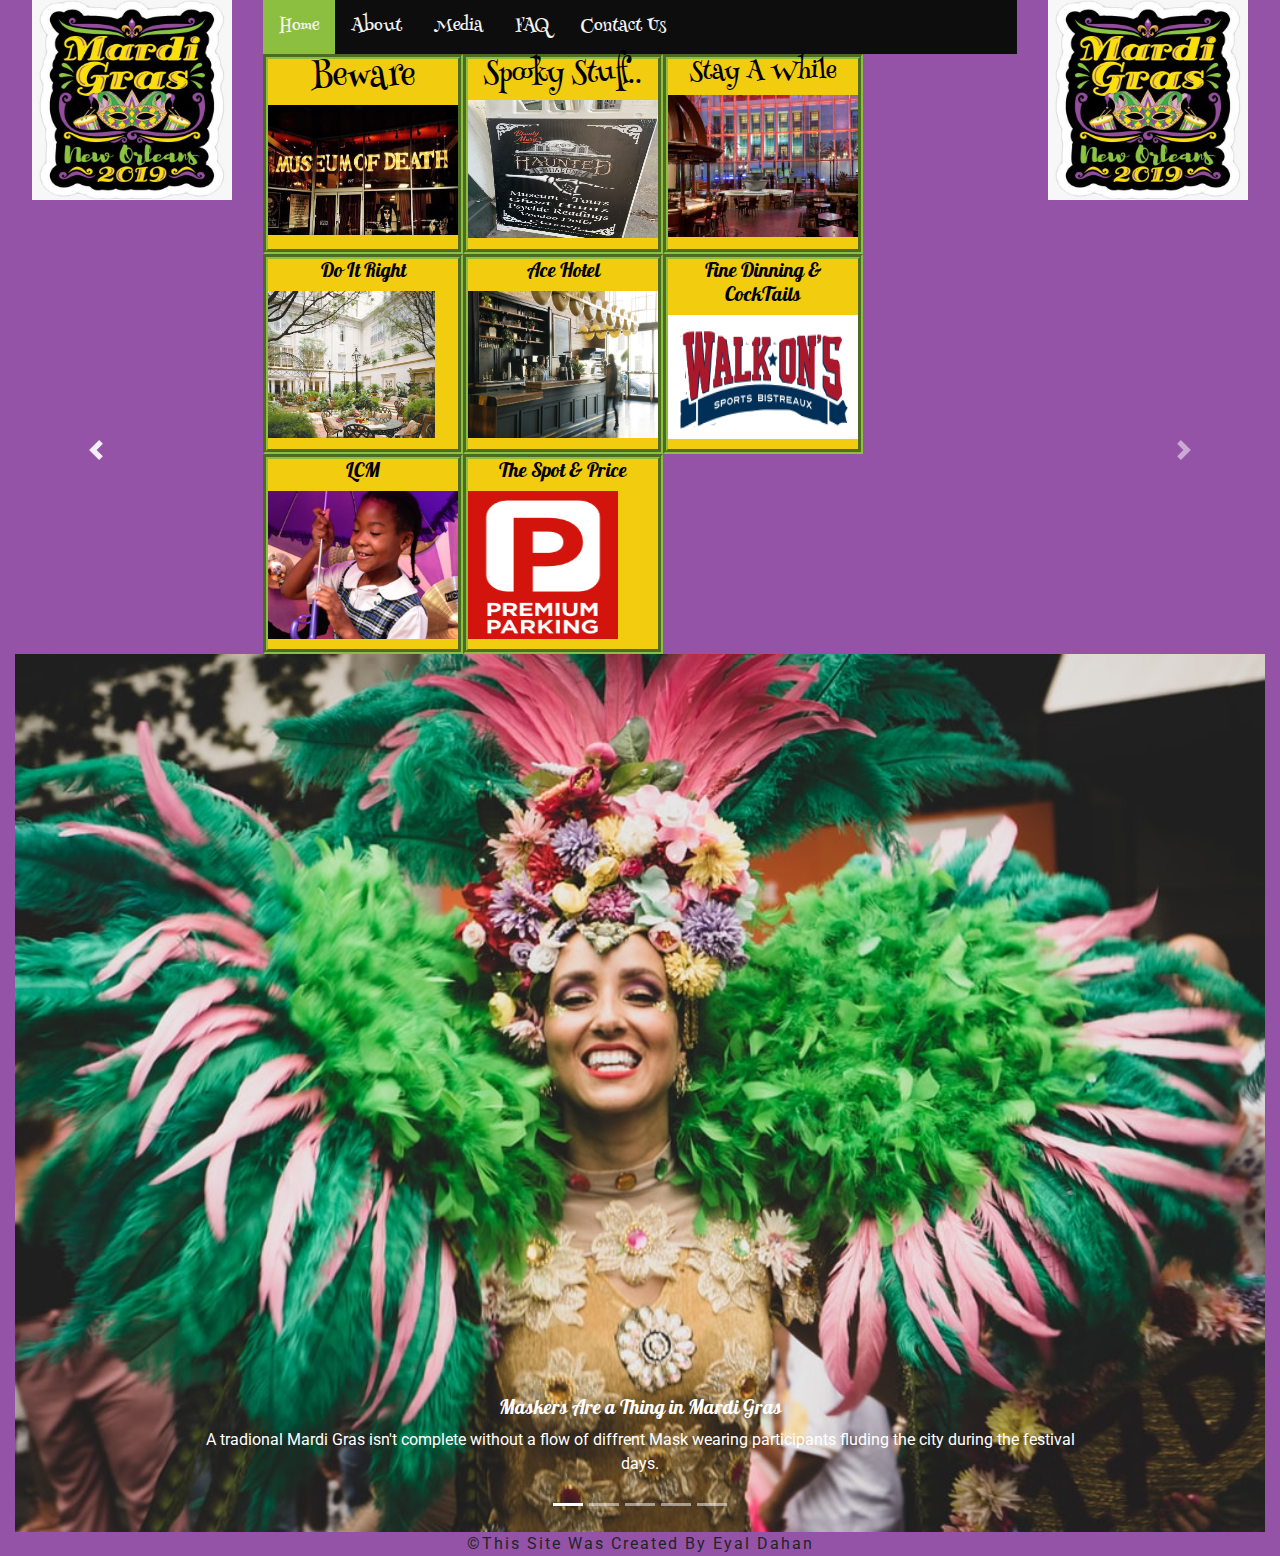
<file: index.html>
<!doctype html>
<html lang="en">

<head>
    <title>Title</title>

    <meta charset="utf-8">
    <meta name="viewport" content="width=device-width, initial-scale=1, shrink-to-fit=no">


    <link rel="stylesheet" href="https://stackpath.bootstrapcdn.com/bootstrap/4.3.1/css/bootstrap.min.css"
        integrity="sha384-ggOyR0iXCbMQv3Xipma34MD+dH/1fQ784/j6cY/iJTQUOhcWr7x9JvoRxT2MZw1T" crossorigin="anonymous">
    <!-- main CSS=nav+google fonts -->
    <link rel="stylesheet" href="css/main.css">
    <link rel="stylesheet" href="css/nav.css">
    <link href="https://fonts.googleapis.com/css?family=Henny+Penny|Pattaya|Roboto&display=swap" rel="stylesheet">
    <style>

    </style>
    <title>Mardi Gras</title>
    <style>
        @media screen and (max-width: 600px) {
            body {

                background-image: url(images/mainPage/mask.jpg);
                background-repeat: no-repeat;
                background-position: top left;
                background-size: cover;
                background-attachment: fixed;
                color: #f2f2f2;
            }
        }
    </style>
</head>

<body>



    <header>
        <section>
            <div class="area area1">

                <div class="iconi">
                    <img src="images/mainPage/logo.jpg" style="width:200px;height:200px;">
                </div>


            </div>
            <div class="area area2">


                <div class="topnav" id="myTopnav">
                    <a href="index.html" class="active">Home</a>
                    <a href="about.html">About</a>
                    <a href="Media.html">Media</a>
                    <a href="Faq.html">FAQ</a>
                    <a href="Contact.html">Contact Us</a>
                    <a href="javascript:void(0);" class="icon" onclick="myFunction()">
                        <i> &#9776 </i>
                    </a>
                </div>


                <div id="box">
                    <h2>Beware</h2>
                    <a href="DeathMuse.html">
                        <img src="images/banners/DeathMuseum/md.jpg" style="height:130px;">
                    </a>
                </div>


                <div id="box2">

                    <h3>Spooky Stuff..</h3>
                    <a href="HauntedMuseum.html">
                        <span class="boxi">
                            <img src="images/banners/HauntedMuseum/haunted.jpg" style="width:200px;height:138px;">



                    </a>


                    </span>

                </div>

                <div id="box3">
                    <h4>Stay A While</h4>
                    <a href="SheratonNew.html">
                        <img src="images/banners/SheratonHotel/sheraton1.jpg" style="height:142px;">
                    </a>
                </div>




                <div id="box4">
                    <h5>Do It Right</h5>
                    <a href="Ritz.html">
                        <img src="images/banners/ritz/ritzCarlton.png" style="height:147px;">
                    </a>
                </div>


                <div id="box5">
                    <h5>Ace Hotel</h5>
                    <a href="ace.html">
                        <img src="images/banners/aceHotel/aceBar.jpg" style="height:147px;">
                    </a>
                </div>


                <div id="box6">
                    <h5>Fine Dinning & CockTails</h5>
                    <a href="walkonsBanner.html">
                        <img src="images/banners/walkOns/walkonLink.png" style="height:124px;">
                    </a>
                </div>




                <div id="box7">
                    <h5>LCM</h5>
                    <a href="kidsMuse.html">
                        <img src="images/banners/kidsMuseum/cutekid2.png" style="height:148px;">
                    </a>
                </div>






                <div id="box8">
                    <h5>The Spot & Price</h5>
                    <a href="parking.html">
                        <img src="images/banners/parking/premiumParking.jpg" style="height:148px;width:150px;">
                    </a>
                </div>










            </div>
            <div class="area area3">
                <div class="iconiz">
                    <img src="images/mainPage/logo.jpg" style="width:200px;height:200px;">
                </div>

            </div>
        </section>
    </header>









    <!------slider---->


    <div class="container-fluid">
        <!------span dissapear slider--->
        <span class="notslider">
            <div id="carouselExampleCaptions" class="carousel slide" data-ride="carousel">


                <ol class="carousel-indicators">
                    <li data-target="#carouselExampleCaptions" data-slide-to="0" class="active">
                    </li>
                    <li data-target="#carouselExampleCaptions" data-slide-to="1"></li>
                    <li data-target="#carouselExampleCaptions" data-slide-to="2"></li>
                    <li data-target="#carouselExampleCaptions" data-slide-to="3"></li>
                    <li data-target="#carouselExampleCaptions" data-slide-to="4"></li>
                </ol>

                <div class="carousel-inner">

                    <div class="carousel-item active">
                        <img src="images/mainPage/dancer.jpg" class="d-block w-100 h-50" alt="...">
                        <div class="carousel-caption d-none d-md-block">
                            <span class="centerme">
                                <h5>Maskers Are a Thing in Mardi Gras</h5>

                                <p>A tradional
                                    Mardi Gras isn't
                                    complete without a
                                    flow
                                    of diffrent Mask
                                    wearing participants
                                    fluding the city during the festival days.
                                </p>
                        </div>
                    </div>

                    <div class="carousel-item">
                        <img src="images/mainPage/bigprpl.jpg" class="d-block w-100" alt="...">
                        <div class="carousel-caption d-none d-md-block">
                            <h5>Amazing Colors And Celebrations</h5>
                            <p>An Overwheliming Celebration like no other</p>
                        </div>
                    </div>

                    <div class="carousel-item">
                        <img src="images/mainPage/maskers.jpg" class="d-block w-100" alt="...">
                        <div class="carousel-caption d-none d-md-block">
                            <h5>An Endless Show</h5>
                            <p>More Masks More Colors All Through February</p>
                        </div>
                    </div>



                    <div class="carousel-item">
                        <img src="images/mainPage/prefurmer.jpg" class="d-block w-100" alt="...">
                        <div class="carousel-caption d-none d-md-block">
                            <h5>World Renowned Festivites</h5>
                            <p>Mardi Gras attracts worlwide attention and vistores from more than a 100
                                countries during festival days</p>
                        </div>
                    </div>


                    <div class="carousel-item">
                        <img src="images/mainPage/prefurmer2.jpg" class="d-block w-100" alt="...">
                        <div class="carousel-caption d-none d-md-block">
                            <h5>Do you Have A costume yet?</h5>
                            <p>Tradional Costumes on a Variety of Parades</p>

                        </div>
                    </div>
                </div>
            </div>

            <a class="carousel-control-prev" href="#carouselExampleCaptions" role="button" data-slide="prev">
                <span class="carousel-control-prev-icon" aria-hidden="true"></span>
                <span class="sr-only">Previous</span>
            </a>
            <a class="carousel-control-next" href="#carouselExampleCaptions" role="button" data-slide="next">
                <span class="carousel-control-next-icon" aria-hidden="true"></span>
                <span class="sr-only">Next</span>
            </a>
    </div>



    </span>

    </div>

    <footer>
        <div class="copy">&copy;This Site Was Created By Eyal Dahan</div>
    </footer>




    <!-- Optional JavaScript -->
    <!-- jQuery first, then Popper.js, then Bootstrap JS -->
    <script src="https://code.jquery.com/jquery-3.3.1.slim.min.js"
        integrity="sha384-q8i/X+965DzO0rT7abK41JStQIAqVgRVzpbzo5smXKp4YfRvH+8abtTE1Pi6jizo" crossorigin="anonymous">
    </script>
    <script src="https://cdnjs.cloudflare.com/ajax/libs/popper.js/1.14.7/umd/popper.min.js"
        integrity="sha384-UO2eT0CpHqdSJQ6hJty5KVphtPhzWj9WO1clHTMGa3JDZwrnQq4sF86dIHNDz0W1" crossorigin="anonymous">
    </script>
    <script src="https://stackpath.bootstrapcdn.com/bootstrap/4.3.1/js/bootstrap.min.js"
        integrity="sha384-JjSmVgyd0p3pXB1rRibZUAYoIIy6OrQ6VrjIEaFf/nJGzIxFDsf4x0xIM+B07jRM" crossorigin="anonymous">
    </script>

    <script>
        function myFunction() {
            var x = document.getElementById("myTopnav");
            if (x.className === "topnav") {
                x.className += " responsive";
            } else {
                x.className = "topnav";
            }
        }
    </script>





</body>

</html>
</file>
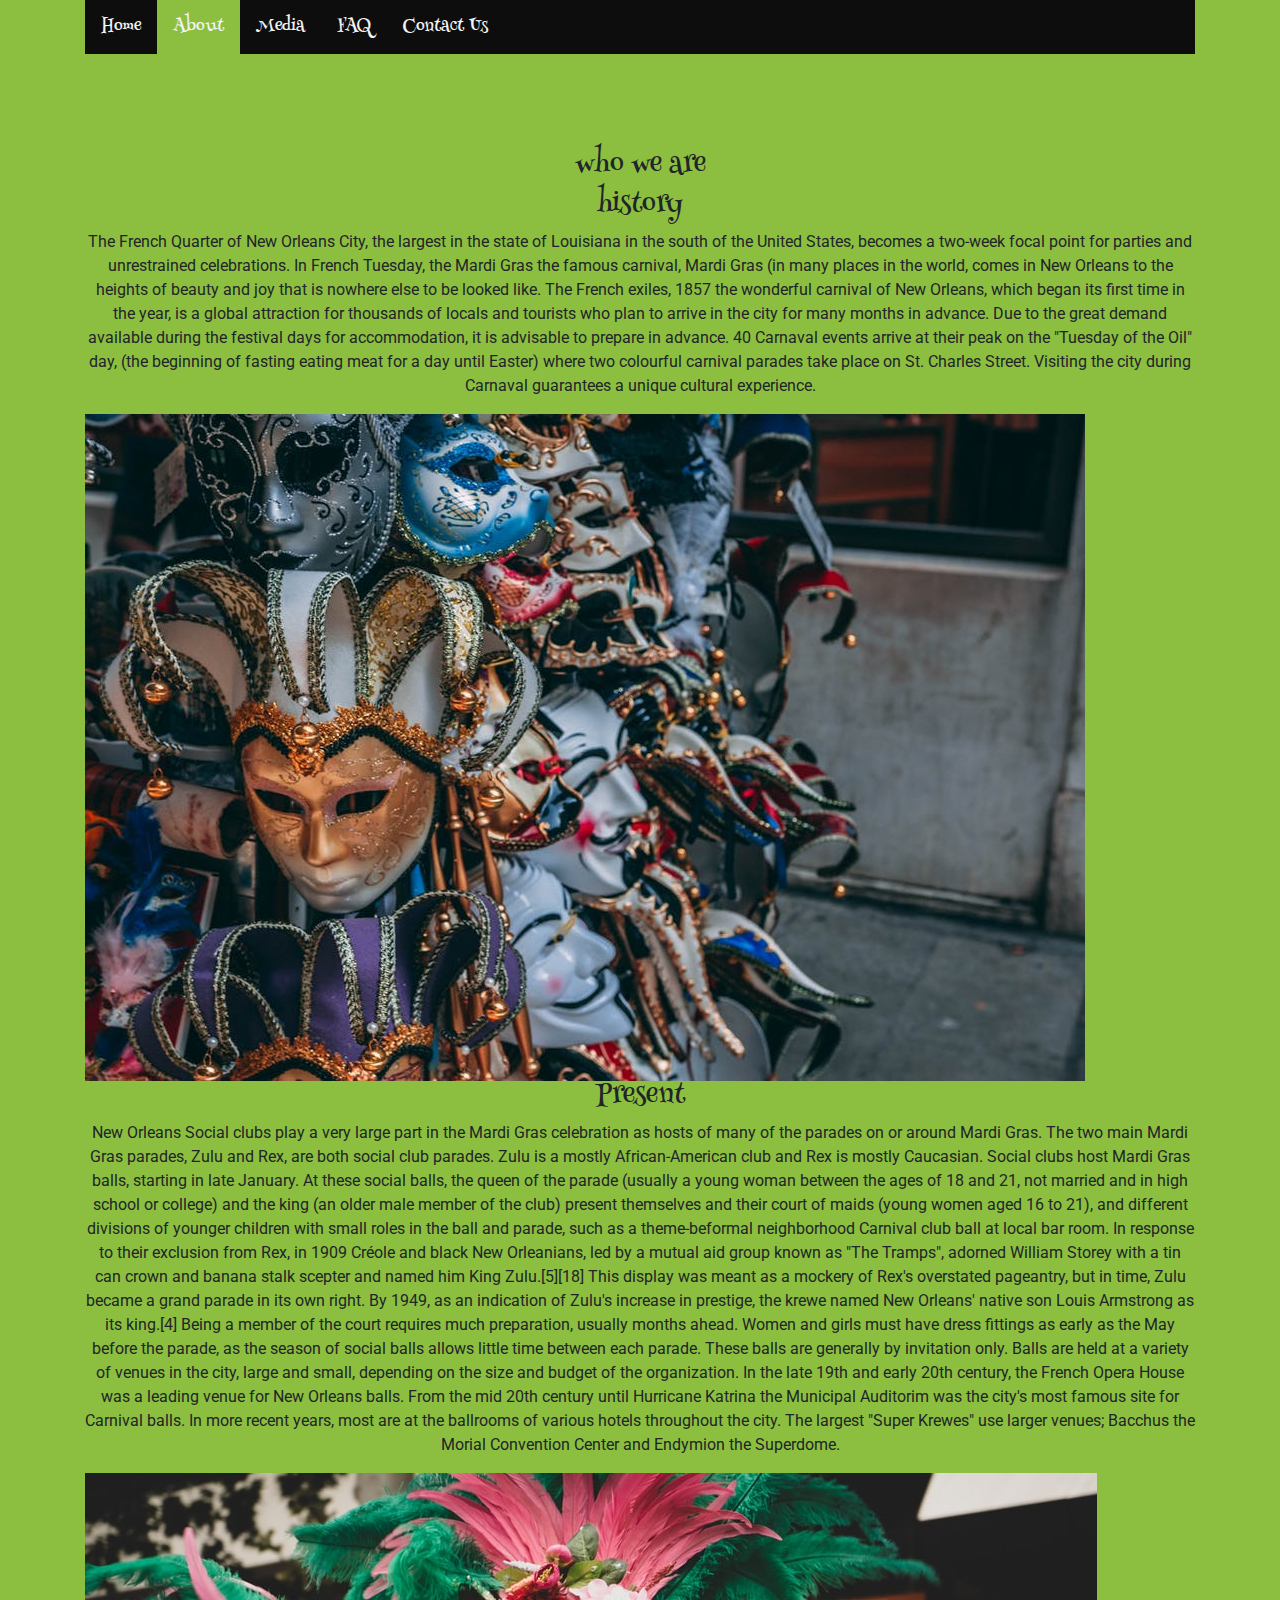
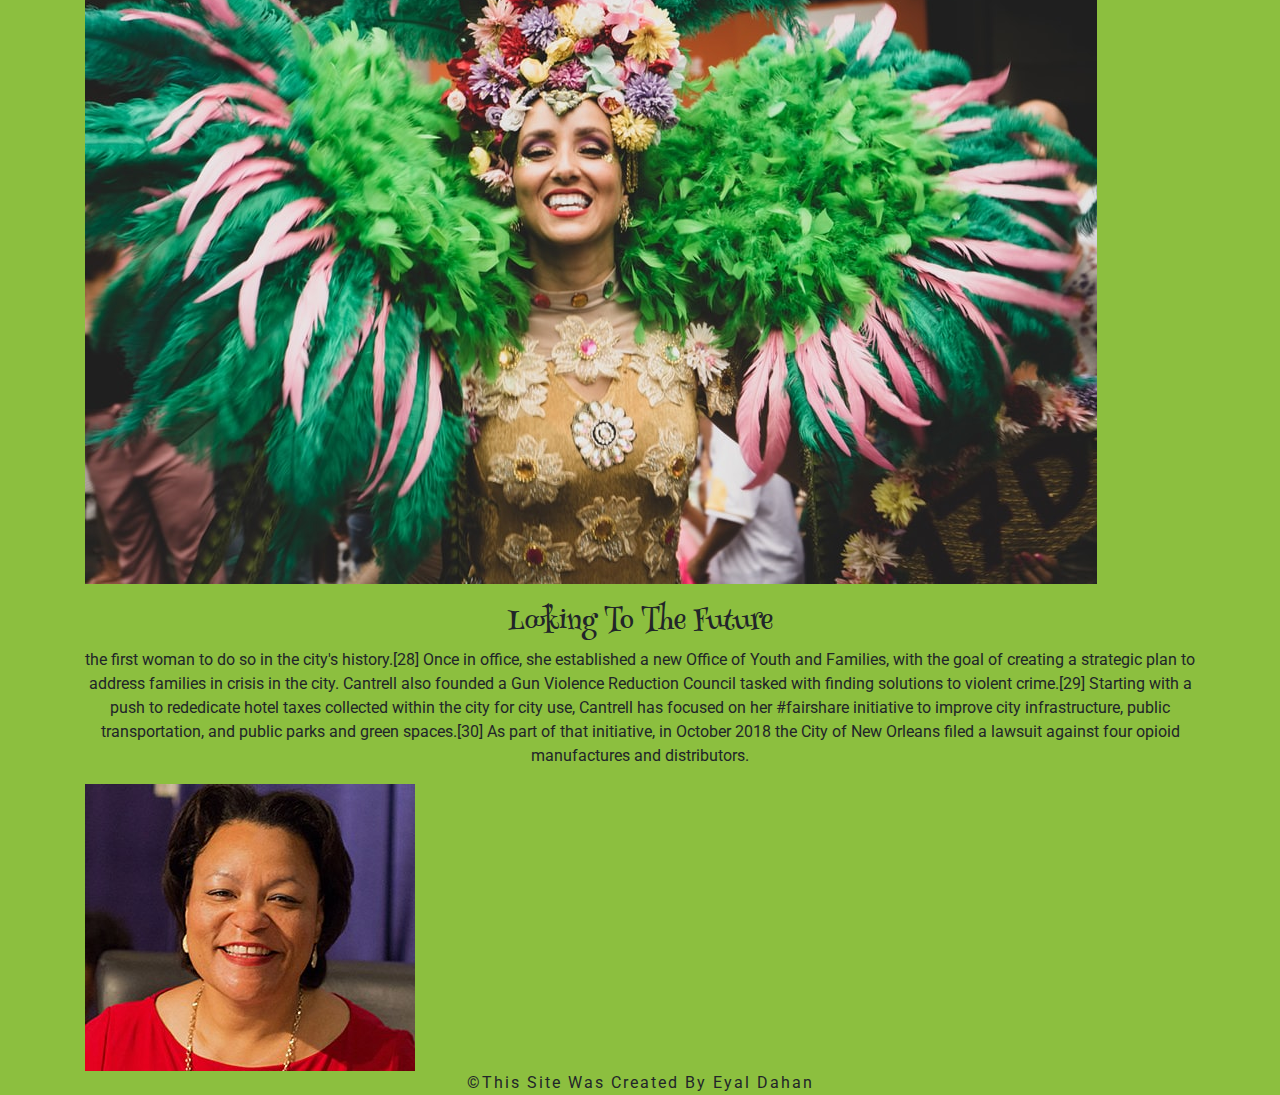
<file: about.html>
<!DOCTYPE html>
<html lang="en">

<head>
    <meta charset="UTF-8">
    <meta name="viewport" content="width=device-width, initial-scale=1, shrink-to-fit=no">


    <link rel="stylesheet" href="https://stackpath.bootstrapcdn.com/bootstrap/4.3.1/css/bootstrap.min.css"
        integrity="sha384-ggOyR0iXCbMQv3Xipma34MD+dH/1fQ784/j6cY/iJTQUOhcWr7x9JvoRxT2MZw1T" crossorigin="anonymous">
    <!-----google fonts link-->
    <link href="https://fonts.googleapis.com/css?family=Henny+Penny|Pattaya|Roboto&display=swap" rel="stylesheet">

    <!-----nav css link/page link css-->
    <link rel="stylesheet" href="css/about.css">
    <link rel="stylesheet" href="css/nav.css">


    <style>

    </style>
</head>

<body>
    <div class="container">
        <div class="row">
            <div class="col-lg-12 col-sm-12 d-lg-block">


                <!-- nav Bar-->
                <div class="topnav" id="myTopnav">

                    <a href="index.html">Home</a>
                    <a href="about.html" class="active">About</a>
                    <a href="Media.html">Media</a>
                    <a href="Faq.html">FAQ</a>
                    <a href="Contact.html">Contact Us</a>
                    <a href="javascript:void(0);" class="icon" onclick="myFunction()">
                        <i> &#9776 </i>
                    </a>
                </div>
                <br>
                <br>
                <br>
                <br>





                <Header>
                    <h1> who we are</h1>
                </Header>
                <section>

                    <h2>history</h2>


                    <p>The French Quarter of New Orleans City, the largest in the state of Louisiana in the south of the
                        United States,
                        becomes a two-week focal point for parties and unrestrained celebrations. In French Tuesday, the
                        Mardi Gras the
                        famous carnival, Mardi Gras (in many places in the world, comes in New Orleans to the heights of
                        beauty and joy
                        that is nowhere else to be looked like.
                        The French exiles, 1857 the wonderful carnival of New Orleans, which began its first time in the
                        year, is a
                        global attraction for thousands of locals and tourists who plan to arrive in the city for many
                        months in
                        advance. Due to the great demand available during the festival days for accommodation, it is
                        advisable to
                        prepare in advance.
                        40 Carnaval events arrive at their peak on the "Tuesday of the Oil" day, (the beginning of
                        fasting
                        eating meat
                        for a day until Easter) where two colourful carnival parades take place on St. Charles Street.
                        Visiting the city during Carnaval guarantees a unique cultural experience. </p>
                    <div> <img src="images/aboutPage/masks.jpeg"></div>

                    <h3>Present</h3>
                    <P>
                        New Orleans Social clubs play a very large part in the Mardi Gras celebration as hosts of many
                        of
                        the parades on
                        or
                        around Mardi Gras. The two main Mardi Gras parades, Zulu and Rex, are both social club parades.
                        Zulu
                        is a mostly
                        African-American club and Rex is mostly Caucasian. Social clubs host Mardi Gras balls, starting
                        in
                        late January.
                        At
                        these social balls, the queen of the parade (usually a young woman between the ages of 18 and
                        21,
                        not married
                        and in
                        high school or college) and the king (an older male member of the club) present themselves and
                        their
                        court of
                        maids
                        (young women aged 16 to 21), and different divisions of younger children with small roles in the
                        ball and
                        parade,
                        such as a theme-beformal neighborhood Carnival club ball at local bar room.
                        In response to their exclusion from Rex, in 1909 Créole and black New Orleanians, led by a
                        mutual
                        aid group
                        known as
                        "The Tramps", adorned William Storey with a tin can crown and banana stalk scepter and named him
                        King
                        Zulu.[5][18]
                        This display was meant as a mockery of Rex's overstated pageantry, but in time, Zulu became a
                        grand
                        parade in
                        its
                        own right. By 1949, as an indication of Zulu's increase in prestige, the krewe named New
                        Orleans'
                        native son
                        Louis
                        Armstrong as its king.[4]
                        Being a member of the court requires much preparation, usually months ahead. Women and girls
                        must
                        have dress
                        fittings as early as the May before the parade, as the season of social balls allows little time
                        between each
                        parade. These balls are generally by invitation only. Balls are held at a variety of venues in
                        the
                        city, large
                        and
                        small, depending on the size and budget of the organization. In the late 19th and early 20th
                        century, the French
                        Opera House was a leading venue for New Orleans balls. From the mid 20th century until Hurricane
                        Katrina the
                        Municipal Auditorim was the city's most famous site for Carnival balls. In more recent years,
                        most
                        are at the
                        ballrooms of various hotels throughout the city. The largest "Super Krewes" use larger venues;
                        Bacchus the
                        Morial Convention Center and Endymion the Superdome.</p>
                    <div>
                        <img src="images/aboutPage/dancer.jpg"></div>

                    <br>



                    <h4>Looking To The Future </h4>
                    <P>
                        the first woman to do so in the city's history.[28] Once in office, she established a new Office
                        of
                        Youth and
                        Families, with the goal of creating a strategic plan to address families in crisis in the city.
                        Cantrell also
                        founded a Gun Violence Reduction Council tasked with finding solutions to violent crime.[29]
                        Starting with a
                        push to
                        rededicate hotel taxes collected within the city for city use, Cantrell has focused on her
                        #fairshare initiative
                        to
                        improve city infrastructure, public transportation, and public parks and green spaces.[30] As
                        part
                        of that
                        initiative, in October 2018 the City of New Orleans filed a lawsuit against four opioid
                        manufactures
                        and
                        distributors. </P>
                    <div>
                        <img src="images/aboutPage/Mayer.jpg">
                    </div>



                </section>
                <footer>
                    <div class="copy">&copy;This Site Was Created By Eyal Dahan</div>
                </footer>
            </div>
        </div>
    </div>

    <script>
        function myFunction() {
            var x = document.getElementById("myTopnav");
            if (x.className === "topnav") {
                x.className += " responsive";
            } else {
                x.className = "topnav";
            }
        }


        document.querySelector(".box3").addEventListener('click', go4);

        function go4() {
            document.location = "HauntedMuseum.html"
        }
    </script>
</body>

</html>
</file>
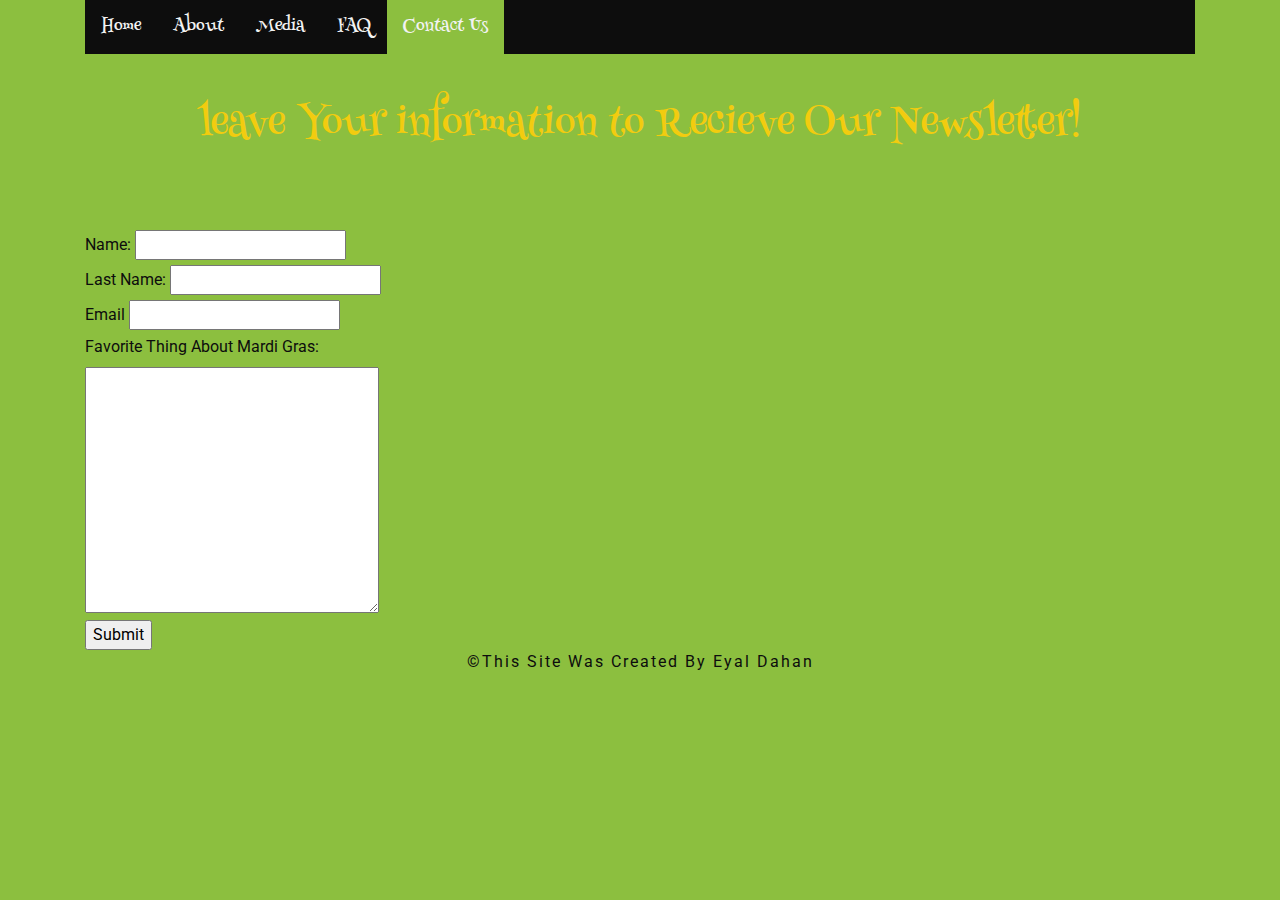
<file: Contact.html>
<!DOCTYPE html>
<html lang="en">

<head>
    <meta charset="UTF-8">

    <meta name="viewport" content="width=device-width, initial-scale=1, shrink-to-fit=no">


    <link rel="stylesheet" href="https://stackpath.bootstrapcdn.com/bootstrap/4.3.1/css/bootstrap.min.css"
        integrity="sha384-ggOyR0iXCbMQv3Xipma34MD+dH/1fQ784/j6cY/iJTQUOhcWr7x9JvoRxT2MZw1T" crossorigin="anonymous">
    <link href="https://fonts.googleapis.com/css?family=Henny+Penny|Pattaya|Roboto&display=swap" rel="stylesheet">
    <title>contact</title>

    <!---nav css/page css!-->

    <link rel="stylesheet" href="css/nav.css">

    <link rel="stylesheet" href="css/contact.css">






</head>

<body>
    <div class="container">
        <div class="row">
            <div class="col-lg-12 col-sm-12 d-lg-block">




                <div class="topnav" id="myTopnav">

                    <a href="index.html">Home</a>
                    <a href="about.html">About</a>
                    <a href="Media.html">Media</a>
                    <a href="Faq.html">FAQ</a>
                    <a href="Contact.html" class="active">Contact Us</a>

                    <a href="javascript:void(0);" class="icon" onclick="myFunction()">
                        <i> &#9776 </i>
                    </a>
                </div>
                <br>
                <br>





                <header>
                    <h1>leave Your information to Recieve Our Newsletter!</h1>
                    <br>
                </header>
                <br>
                <br>
                <div class="d-flex">
                    <section>

                        <form action="">
                            <!--tilz=dissapear title on small device//
                            placeholder appears small devices css(opacity)---->
                            <label for=""> <span class="titlz">Name: </span></label>
                            <input type="text" id="name" placeholder="Enter your First Name">


                            <br>
                            <label for=""> <span class="titlz">

                                    Last Name: </span> </label>
                            <input type="text" id="lname" placeholder="Enter your Last Name">
                            <br>

                            <label for=""> <span class="titlz">

                                    Email </span> </label>
                            <input type="text" id="email" placeholder="Enter your Email Address">
                            <br>
                            <label for=""> <span class="titlz">

                                    Favorite Thing About Mardi Gras:
                                </span>

                            </label>
                            <br>

                            <textarea name="" id="mardil" id="" cols="30" rows="10"
                                placeholder="Enter Your Favorite Thing About Mardi Gras"></textarea>
                            <br>
                            <input type="submit" value="Submit">





                        </form>

                    </section>
                </div>

                <footer>
                    <div class="copy">&copy;This Site Was Created By Eyal Dahan</div>
                </footer>
            </div>


        </div>

    </div>
    <!------js=form///js=nav bar--->
    <script>
        document.querySelector("input[type='submit']").addEventListener('click', cntx);

        function cntx() {
            let namefr = document.querySelector("#name");
            let namela = document.querySelector("#lname");
            let mailz = document.querySelector("#email");
            let txto = document.querySelector("#mardil");



            if (namefr.value == "") {
                alert("Enter Name please");



            }
            if (namela.value == "") {
                alert("Enter Last Name please");
            }
            if (mailz.value == "" || mailz.value.indexOf("@") == -1 || mailz.value.indexOf(".") == -1) {
                alert("Not A Valid Email");
            }
            if (txto.value == "") {
                alert("Enter Favorite Thing About Mardi Gras!");
            }




        }



        function myFunction() {
            var x = document.getElementById("myTopnav");
            if (x.className === "topnav") {
                x.className += " responsive";
            } else {
                x.className = "topnav";
            }
        }
    </script>
</body>

</html>
</file>
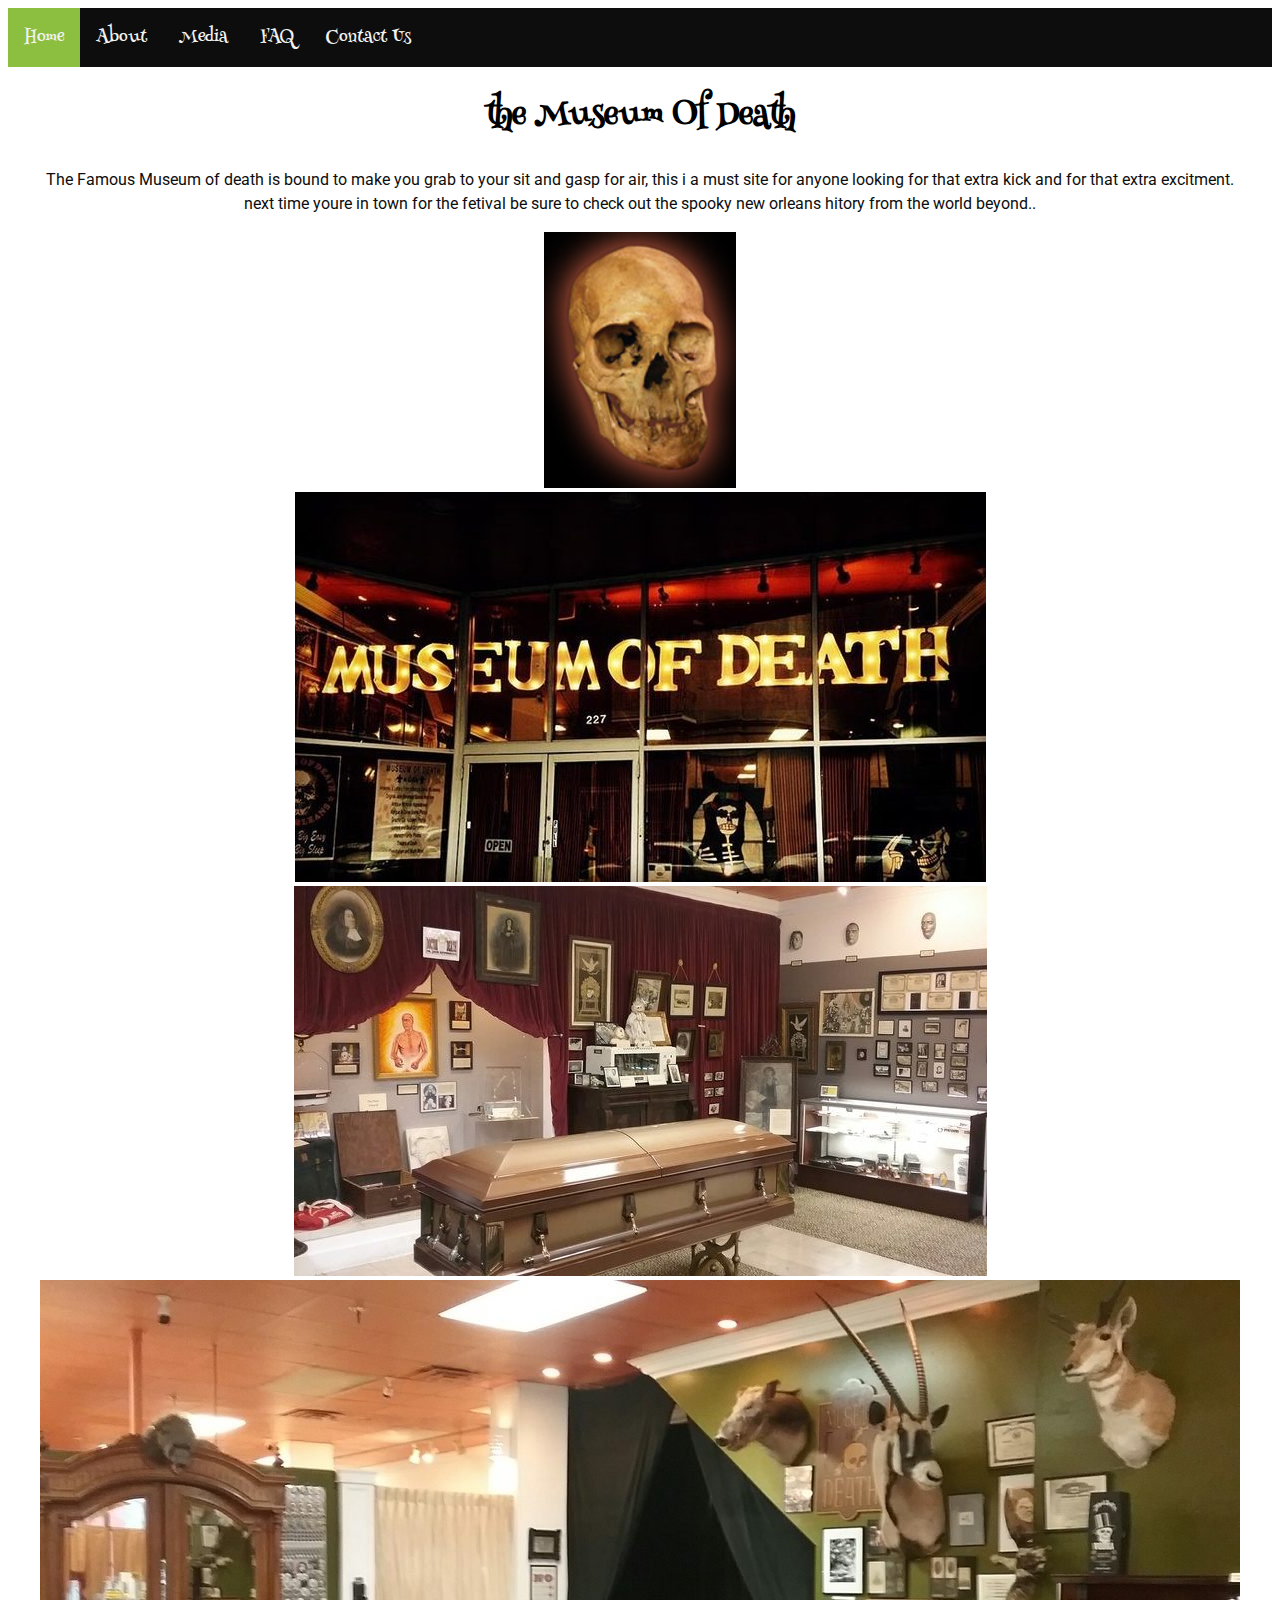
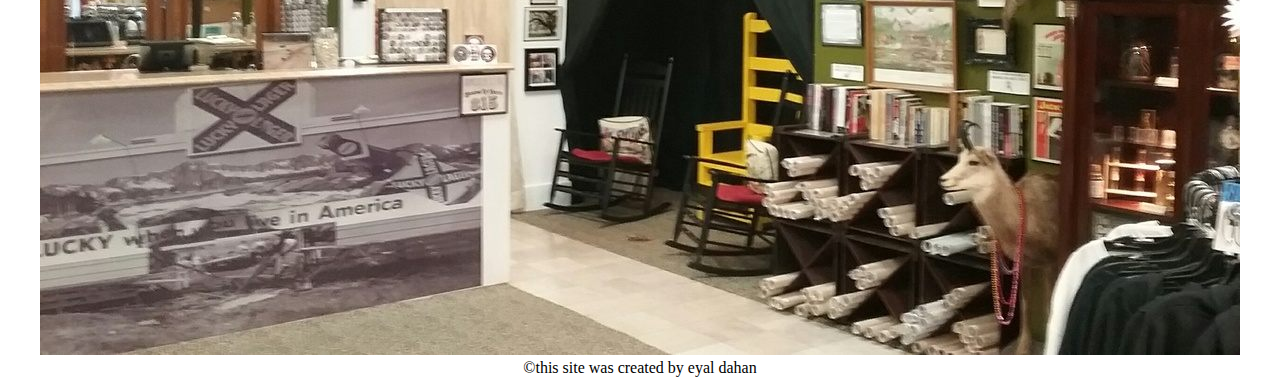
<file: DeathMuse.html>
<!DOCTYPE html>
<html lang="en">

<head>
    <meta charset="UTF-8">
    <meta name="viewport" content="width=device-width, initial-scale=1.0">
    <meta http-equiv="X-UA-Compatible" content="ie=edge">
    <link href="https://fonts.googleapis.com/css?family=Henny+Penny|Pattaya|Roboto&display=swap" rel="stylesheet">
    <link rel="stylesheet" href="css/nav.css">
    <link rel="stylesheet" href="css/deathMuseum.css">
    <style>

    </style>
    <title>Museum Of Death</title>
</head>

<body>
    <div class="container">
        <div class="row">
            <div class="col-lg-12-col-sm-12 d-lg-block">




                <div class="topnav" id="myTopnav">

                    <a href="index.html" class="active">Home</a>
                    <a href="about.html">About</a>
                    <a href="Media.html">Media</a>
                    <a href="Faq.html">FAQ</a>
                    <a href="Contact.html">Contact Us</a>
                    <a href="javascript:void(0);" class="icon" onclick="myFunction()">
                        <i> &#9776 </i>
                    </a>
                </div>

                <!--- nav html+js+link-->
                <section>
                    <div class="area area1">

                        <h1>the Museum Of Death</h1>
                        <p>The Famous Museum of death is bound to make you
                            grab to your sit and gasp for air, this i a must site for anyone looking
                            for that extra kick and for that extra excitment.
                            <br>
                            next time youre in town for the fetival be sure to check out the spooky
                            new orleans hitory from the world beyond..
                        </p>
                        <a href="http://www.museumofdeath.net/nola">
                            <img src="images/banners/DeathMuseum/skull.png">

                        </a>

                    </div>
                    <div class="area area2">
                        <img src="images/banners/DeathMuseum/md.jpg">
                        <img src="images/banners/DeathMuseum/md2.jpg">




                    </div>
                    <div class="area area3">


                        <img src="images/banners/DeathMuseum/md4.jpg">





                    </div>
                    <footer>
                        &copy;this site was created by eyal dahan

                    </footer>
                </section>

            </div>
        </div>
    </div>


    <!---nav js-->

    <script>
        function myFunction() {
            var x = document.getElementById(" myTopnav");
            if (x.className === "topnav") {
                x.className += " responsive";
            } else {
                x.className = "topnav";
            }
        }
    </script>
</body>

</html>
</file>
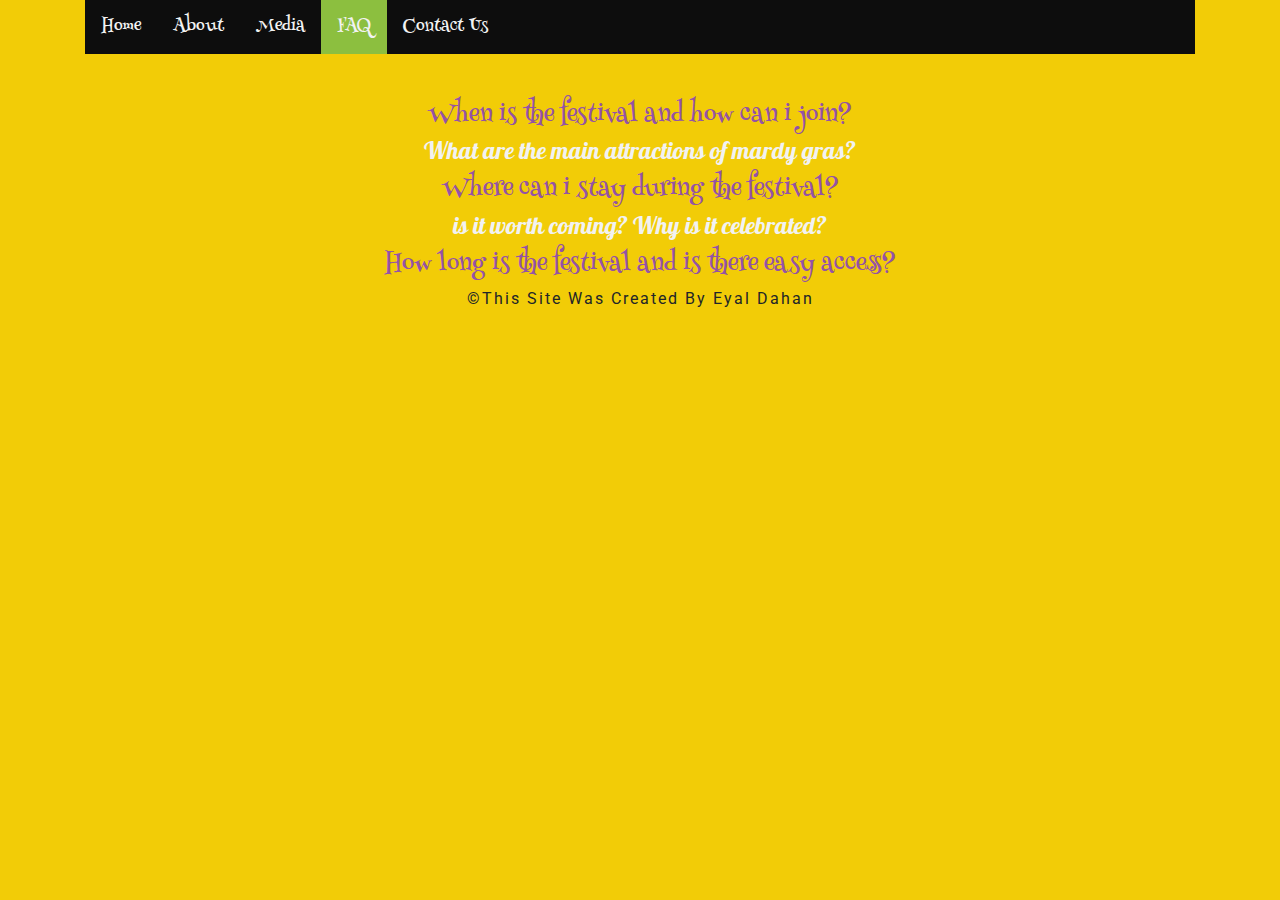
<file: Faq.html>
<!DOCTYPE html>
<html lang="en">

<head>
    <title>FAQ</title>
    <meta charset="utf-8">
    <meta name="viewport" content="width=device-width, initial-scale=1, shrink-to-fit=no">

    <link rel="stylesheet" href="https://stackpath.bootstrapcdn.com/bootstrap/4.3.1/css/bootstrap.min.css"
        integrity="sha384-ggOyR0iXCbMQv3Xipma34MD+dH/1fQ784/j6cY/iJTQUOhcWr7x9JvoRxT2MZw1T" crossorigin="anonymous">
    <!-- google fonts-->
    <link href="https://fonts.googleapis.com/css?family=Henny+Penny|Pattaya|Roboto&display=swap" rel="stylesheet">
    <!-- nav css link/page css link-->
    <link rel="stylesheet" href="css/faq.css">
    <link rel="stylesheet" href="css/nav.css">
</head>

<body>

    <div class="container">
        <div class="row">
            <div class="col-lg-12 col-sm-12">



                <!--  js nav Bar-->
                <div class="topnav" id="myTopnav">

                    <a href="index.html">Home</a>
                    <a href="about.html">About</a>
                    <a href="Media.html">Media</a>
                    <a href="Faq.html" class="active">FAQ</a>
                    <a href="Contact.html">Contact Us</a>
                    <a href="javascript:void(0);" class="icon" onclick="myFunction()">
                        <i> &#9776 </i>
                    </a>
                </div>

                <br>
                <br>

                <!-- start of Accordion -->
                <!-- Questions and Qnswers:
                     Questions: .txto=henny penny,: .txto2=pattaya
                    Answers-roboto -->
                <div class="panel-group" id="accordion">

                    <div class="panel panel-default">

                        <div class="panel-heading">
                            <h4 class="panel-title">

                                <a data-toggle="collapse" data-parent="#accordion" href="#collapse1">

                                    <span class="txto"> When is the festival and how can i join? </span>
                                </a>
                            </h4>
                        </div>

                        <div id="collapse1" class="panel-collapse collapse in">
                            <div class="panel-body">This years Mardi Gras(2020) festivites
                                Starts on january 6th and end on Tuesday, February 25th(AKA Fat Tuesday),
                                this period is considered the feasting period that starts the celebrations
                                (the last day of revelry prior to Ash Wednesday when Lent begins is the actual mardi
                                gras
                                day). This year's festival Featurs the Krewe of the traditonal Champs Elysée Parade
                                marching through the French
                                Quarter, followed by the Phunny Phorty Phellows parading through the Uptown
                                neighborhood.The best time to visit is a week or two before mardi gars day(25th of
                                february)
                                to catch the best ambiance and enjoy the abundance of festivites and celebrations.
                                <br>

                                with Around 70 more parades scheduled from Mid February, through
                                Tuesday, February 25, 2020,and of course theyre all free and no tickets are needed!
                                if its Family Gras that youre seeking to take part of,this years festivites
                                begins on Friday February 14 through Sunday February 16.
                                Check out our homepage to see how you can take part as well.



                            </div>
                        </div>

                    </div>

                    <div class="panel panel-default">

                        <div class="panel-heading">
                            <h4 class="panel-title">
                                <a data-toggle="collapse" data-parent="#accordion" href="#collapse2">

                                    <span class="txto2">What are the main attractions of mardy gras? </span>

                                </a>
                            </h4>
                        </div>

                        <div id="collapse2" class="panel-collapse collapse">

                            <div class="panel-body">Mardi gras activites are vast, whether its dozens of parades around
                                town with colorful costumes
                                and music from a variaty of genres or is it good cuisine, an around the clock festivity
                                your after or late night drinks,
                                mardy gras has it all. join us this year to see why this celecbration has been alive for
                                hundreds of years and attracts tourists
                                from all over the globe.

                                Mardi Grasa participats often wear traditional masks and costumes. In New Orleans
                                espically, there's a fair
                                share of fairies, animals, people from myths, or various Medieval costumesas well as
                                clowns and Indians.


                                strings of beads and have been thrown from floats to parade-goers are an ancient Mardi
                                Gras tradition dating back to
                                1960,
                                Social Clubs fill the city and are often a great pastime for those weary of
                                wondering
                                from the array of endless parades.



                            </div>
                        </div>
                    </div>

                    <div class="panel panel-default">
                        <div class="panel-heading">
                            <h4 class="panel-title">
                                <a data-toggle="collapse" data-parent="#accordion" href="#collapse3">
                                    <span class="txto">Where can i stay during the festival? </span>
                                </a>
                            </h4>
                        </div>

                        <div id="collapse3" class="panel-collapse collapse">
                            <div class="panel-body">Luckily for crowd planning to come for Mardi Gras' Festivities,
                                There Are plenty of Hotels providing service
                                . Check Our Home Page to see Which one suits you best!
                                <br>

                                Among our Favorites:
                                <br>
                                <a href="https://www.neworleans.com/listing/sheraton-new-orleans-hotel/767">Sheraton
                                    New Orleans Hotel </a>
                                <br>
                                <a href="https://www.acehotel.com/neworleans/">Ace Hotel New Orleans</a>
                                <br>
                                <a
                                    href="https://www.rentbyowner.com/property/the-ritz-carlton-new-orleans/BC-406731?medium=dynamic_campaign_feed&gclid=EAIaIQobChMIwsb12L_T5gIVleh3Ch2ZyA_JEAAYAiAAEgLddfD_BwE">The
                                    Ritz -Carlton</a>
                            </div>
                        </div>

                        <div class="panel panel-default">
                            <div class="panel-heading">
                                <h4 class="panel-title">
                                    <a data-toggle="collapse" data-parent="#accordion" href="#collapse4">
                                        <span class="txto2"> is it worth coming? Why is it celebrated? </span>
                                    </a>
                                </h4>
                            </div>

                            <div id="collapse4" class="panel-collapse collapse">
                                <div class="panel-body">
                                    Mardi gras is a Festival like no other,
                                    wether is the countless parades,dozens of restuarents,street prefurmers
                                    ,24/7 music shows all around town,worlwide visiters and anywhere between street food
                                    to fine cusine,
                                    mardi gras has something for everyone.
                                    <br>

                                    Be sure to check The Following
                                    Pages And Decide yourself:

                                    <br>
                                    <a href="about.html">About</a>
                                    <br>

                                    <a href="Media.html">Media</a>
                                    <br>

                                    <a href="index.html">Home</a>
                                    <br>







                                </div>
                            </div>
                        </div>

                        <div class="panel panel-default">
                            <div class="panel-heading">
                                <h4 class="panel-title">
                                    <a data-toggle="collapse" data-parent="#accordion" href="#collapse5">
                                        <span class="txto"> How long is the festival and is there easy access?</span>
                                    </a>
                                </h4>
                            </div>

                            <div id="collapse5" class="panel-collapse collapse">
                                <div class="panel-body">The Festivities start as early as a month and a half before
                                    mardi gras day,however the festival reachs its peak about a week or two before
                                    the mardi gras day(25th of february).
                                    we advise you to book your listings in advance to be in the best position possible.
                                    easy access throughout the city during festivities might be tricky due to non stop
                                    festivities,
                                    <br>
                                    for those who wish to use a private car to get to town be sure to check the parking
                                    listings found on
                                    the
                                    <br>

                                    <a href="index.html">Home Page</a>
                                </div>
                            </div>
                            <!-- End of Accordion -->

                            <footer>
                                <div class="copy">&copy;This Site Was Created By Eyal Dahan</div>
                            </footer>

                        </div>
                        <!-- end of column -->
                    </div>
                    <!-- end of row -->
                </div>
                <!-- end of container -->

                <!-- Optional JavaScript -->
                <!-- jQuery first, then Popper.js, then Bootstrap JS -->
                <script src="https://code.jquery.com/jquery-3.3.1.slim.min.js"
                    integrity="sha384-q8i/X+965DzO0rT7abK41JStQIAqVgRVzpbzo5smXKp4YfRvH+8abtTE1Pi6jizo"
                    crossorigin="anonymous">
                </script>
                <script src="https://cdnjs.cloudflare.com/ajax/libs/popper.js/1.14.7/umd/popper.min.js"
                    integrity="sha384-UO2eT0CpHqdSJQ6hJty5KVphtPhzWj9WO1clHTMGa3JDZwrnQq4sF86dIHNDz0W1"
                    crossorigin="anonymous">
                </script>
                <script src="https://stackpath.bootstrapcdn.com/bootstrap/4.3.1/js/bootstrap.min.js"
                    integrity="sha384-JjSmVgyd0p3pXB1rRibZUAYoIIy6OrQ6VrjIEaFf/nJGzIxFDsf4x0xIM+B07jRM"
                    crossorigin="anonymous">
                </script>
                <!-- NAV bar JS -->
                <script>
                    function myFunction() {
                        var x = document.getElementById("myTopnav");
                        if (x.className === "topnav") {
                            x.className += " responsive";
                        } else {
                            x.className = "topnav";
                        }
                    }
                </script>
</body>

</html>
</file>
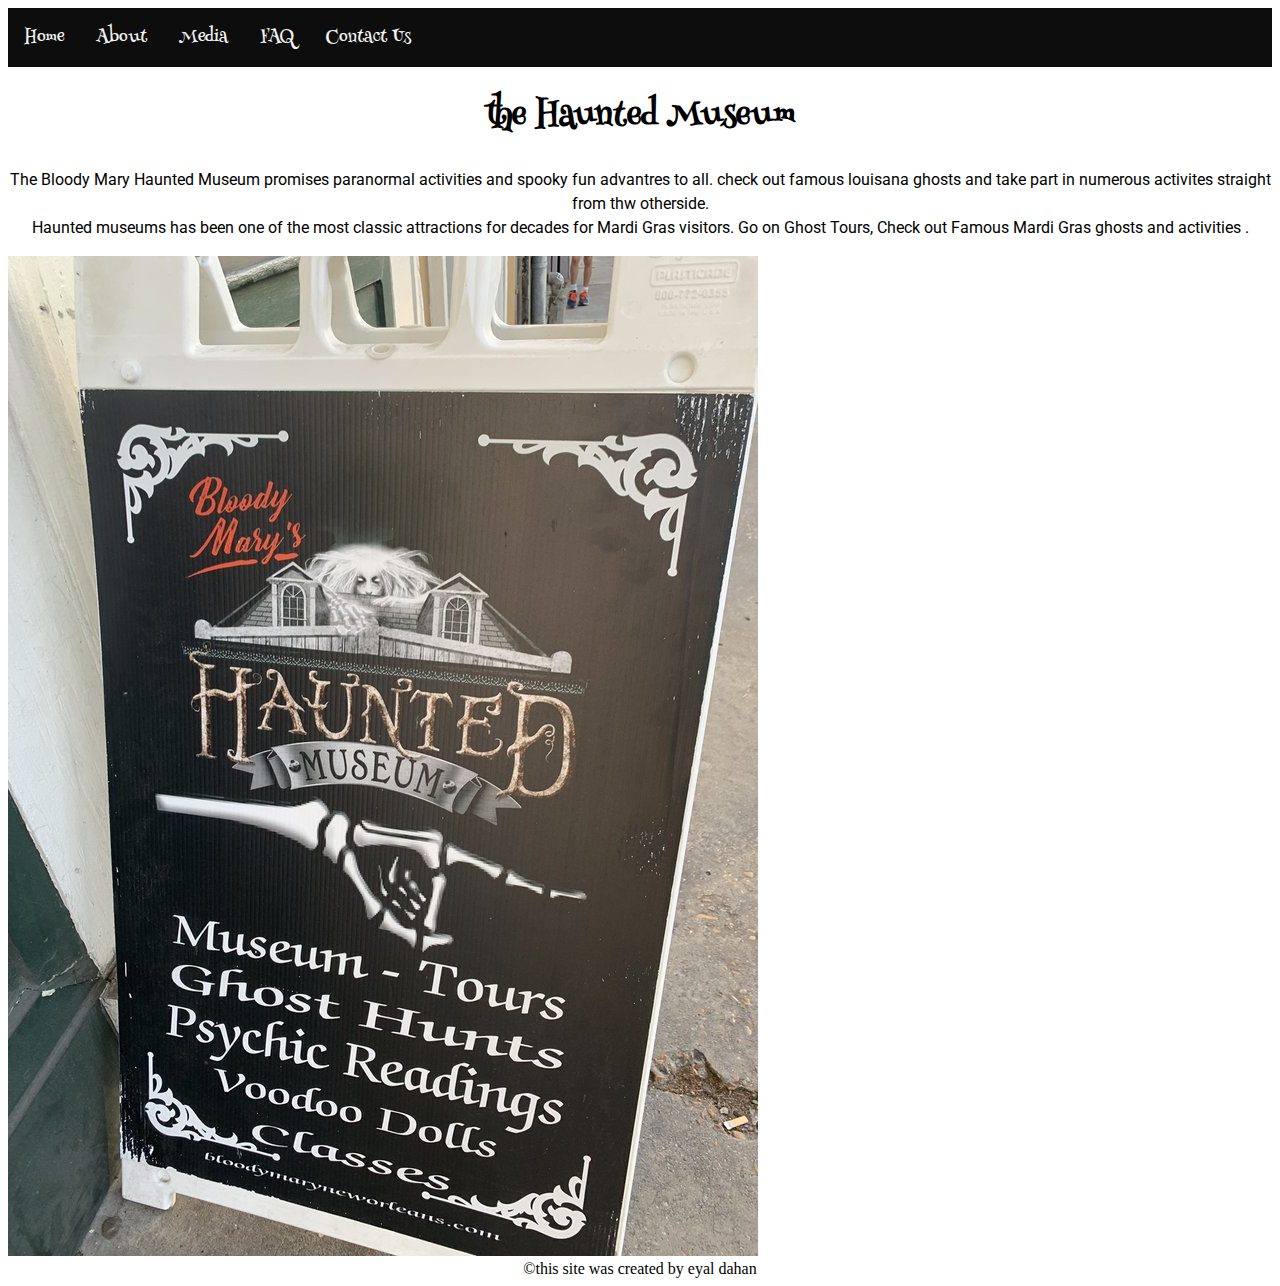
<file: HauntedMuseum.html>
<!DOCTYPE html>
<html lang="en">

<head>
    <meta charset="UTF-8">
    <meta name="viewport" content="width=device-width, initial-scale=1.0">
    <meta http-equiv="X-UA-Compatible" content="ie=edge">
    <link href="https://fonts.googleapis.com/css?family=Henny+Penny|Pattaya|Roboto&display=swap" rel="stylesheet">
    <link rel="stylesheet" href="css/nav.css">
    <style>


    </style>

    <title>Haunted Museum</title>
</head>

<body>
    <div class="container">
        <div class="row">
            <div class="col-lg-12 col-sm-12">



                <!-- nav Bar-->
                <div class="topnav" id="myTopnav">

                    <a href="index.html">Home</a>
                    <a href="about.html">About</a>
                    <a href="Media.html">Media</a>
                    <a href="Faq.html">FAQ</a>
                    <a href="Contact.html">Contact Us</a>
                    <a href="javascript:void(0);" class="icon" onclick="myFunction()">
                        <i> &#9776</i>
                    </a>
                </div>



                <section>
                    <div class="area area1" style="text-align: justify;font: size 16;">

                        <h1>the Haunted Museum</h1>
                        <p>The Bloody Mary Haunted Museum promises paranormal activities and
                            spooky fun advantres to all. check out famous louisana
                            ghosts and take part in numerous activites straight from thw otherside.
                            <br>
                            Haunted museums has been one of the most classic attractions for decades
                            for Mardi Gras visitors. Go on Ghost Tours, Check out Famous Mardi Gras ghosts
                            and activities .
                        </p>


                    </div>
                    <div class="area area2">

                        <img src="images/banners/HauntedMuseum/haunted.jpg" class="first"></div>




            </div>
            <div class="area area3">

            </div>

            <footer>
                &copy;this site was created by eyal dahan
            </footer>
            </section>



        </div>
    </div>
    </div>


    <script>
        function myFunction() {
            var x = document.getElementById(" myTopnav");
            if (x.className === "topnav") {
                x.className += " responsive";
            } else {
                x.className = "topnav";
            }
        }
    </script>
</body>

</html>
</file>
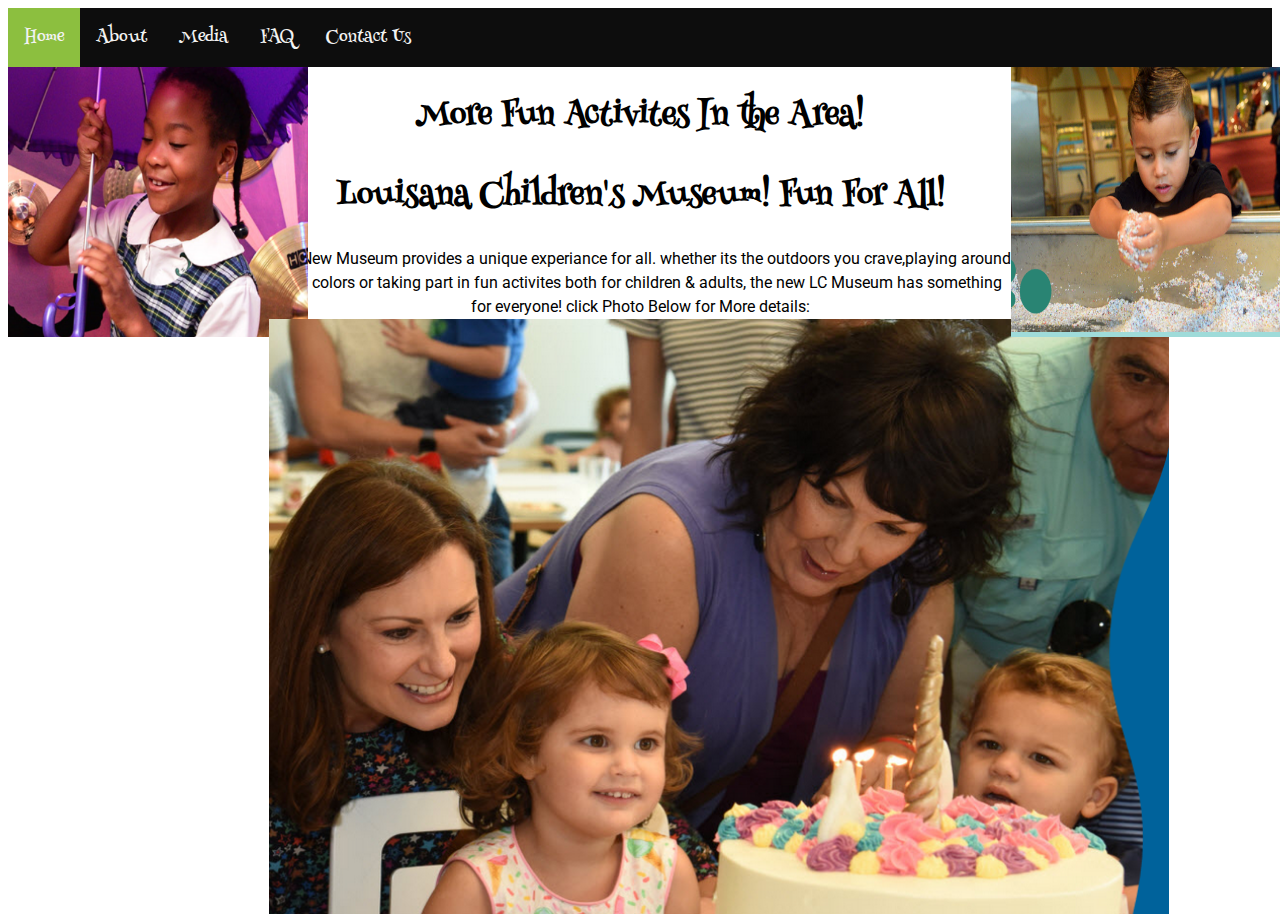
<file: kidsMuse.html>
<!DOCTYPE html>
<html lang="en">

<head>
    <meta charset="UTF-8">
    <meta name="viewport" content="width=\, initial-scale=1.0">
    <meta http-equiv="X-UA-Compatible" content="ie=edge">
    <link href="https://fonts.googleapis.com/css?family=Henny+Penny|Pattaya|Roboto&display=swap" rel="stylesheet">
    <link rel="stylesheet" href="css/kidsMuse.css">
    <link rel="stylesheet" href="css/nav.css">

    <title>Kids Museum</title>
    <style>



    </style>

</head>

<body>
    <div class="container">
        <div class="row">
            <div class="col-lg-12-col-sm-12 d-lg-block">


                <div class="topnav" id="myTopnav">

                    <a href="index.html" class="active">Home</a>
                    <a href="about.html">About</a>
                    <a href="Media.html">Media</a>
                    <a href="Faq.html">FAQ</a>
                    <a href="Contact.html">Contact Us</a>
                    <a href="javascript:void(0);" class="icon" onclick="myFunction()">
                        <i> &#9776 </i>
                    </a>
                </div>


                <section>
                    <div class="area area1">



                        <img src="images/banners/kidsMuseum/Cutekid.jpg">


                        <a href="https://www.lcm.org"> <img src="images/banners/kidsMuseum/cutekid2.png" class="first">
                        </a>








                    </div>

                    <div class="area area2">

                        <header>
                            <h1> More Fun Activites In the Area!</h1>
                        </header>



                        <h1>Louisana Children's Museum! Fun For All!</h1>
                        <p>


                            The New Museum provides a unique experiance for all.
                            whether its the outdoors you crave,playing around with colors or
                            taking part in fun activites both for children & adults,
                            the new LC Museum has something for everyone! click Photo Below for More details:

                            <br>
                            <a href="https://www.lcm.org">
                                <img src="images/banners/kidsMuseum/happy.jpg" style="width:900px;height:595px;"></a>








                    </div>
                    <div class="area area3"> <a href="https://www.lcm.org">
                            <img src="images/banners/kidsMuseum/cutekid2.jpg"></a>
                    </div>



                </section>
                <footer>
                    &copy;this site was created by eyal dahan
                </footer>

            </div>
        </div>
    </div>



















    <script>
        function myFunction() {
            var x = document.getElementById("myTopnav");
            if (x.className === "topnav") {
                x.className += " responsive";
            } else {
                x.className = "topnav";
            }
        }
    </script>
</body>

</html>
</file>
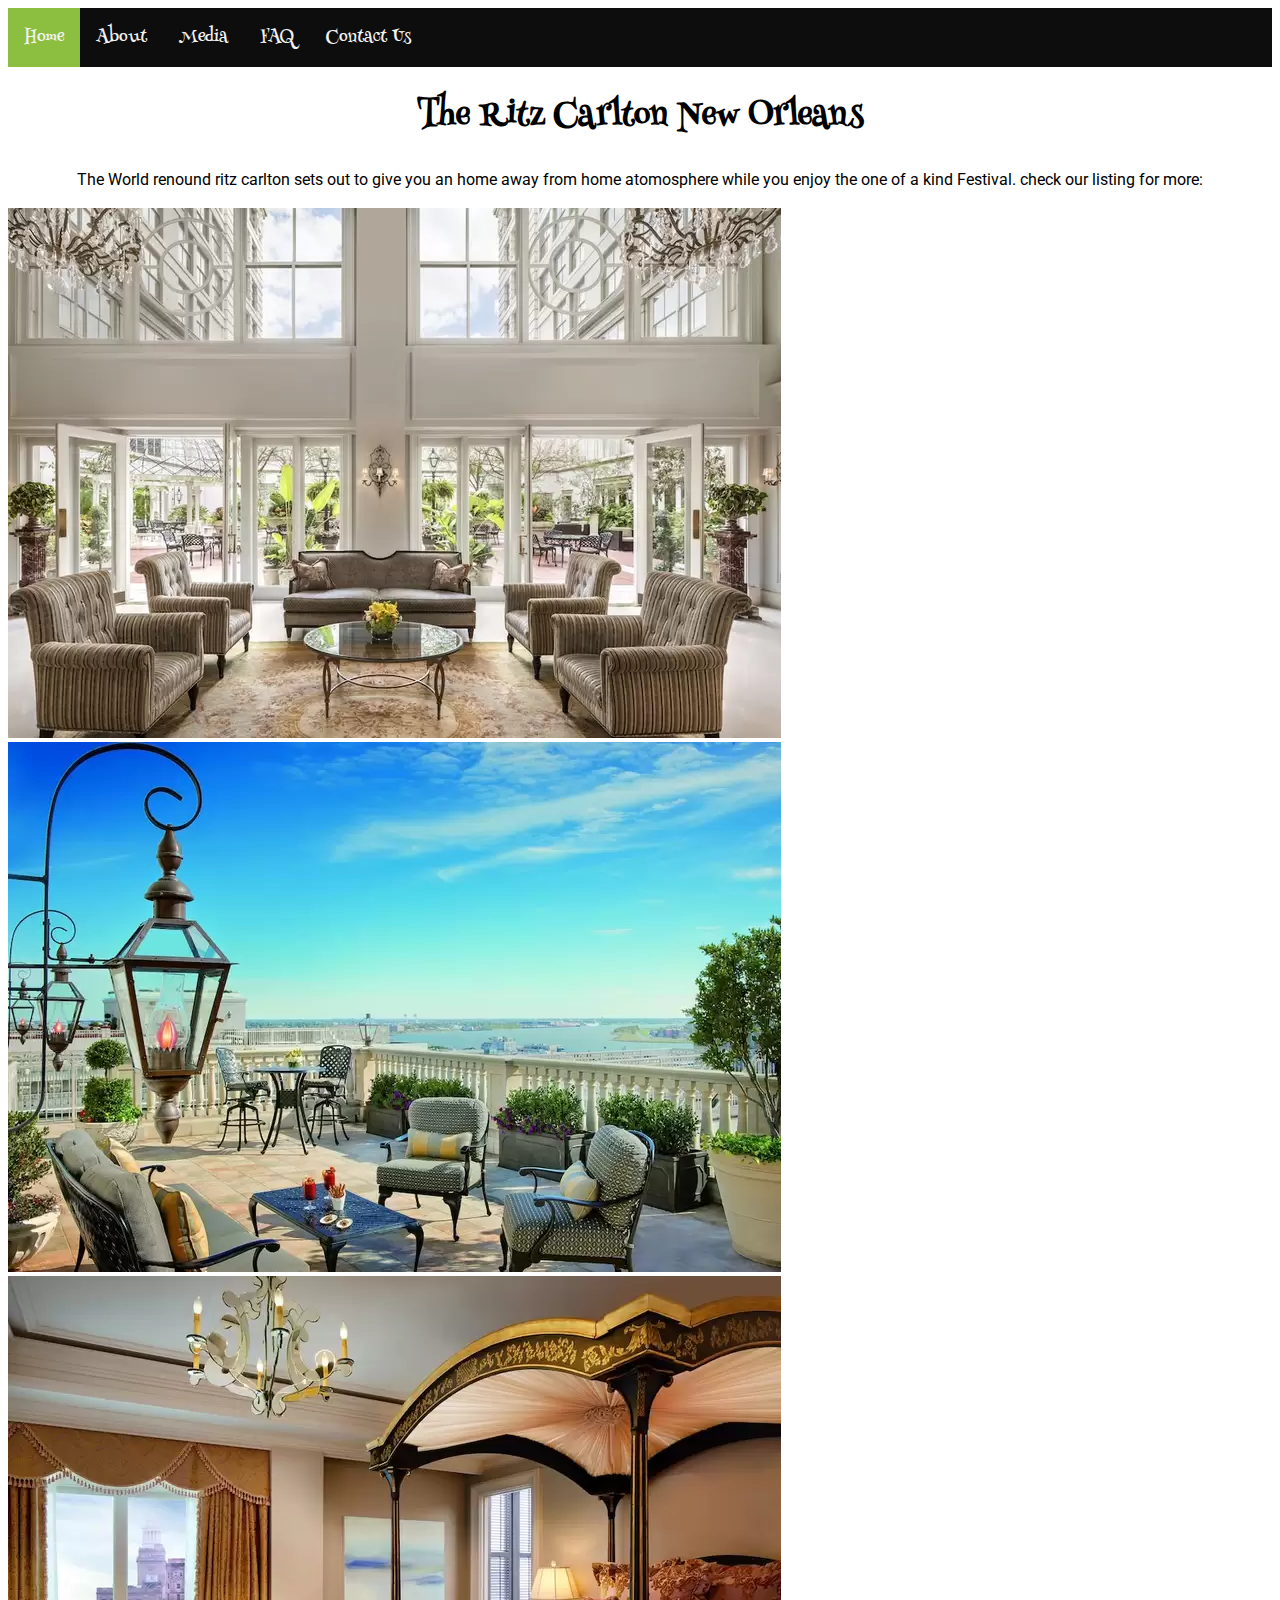
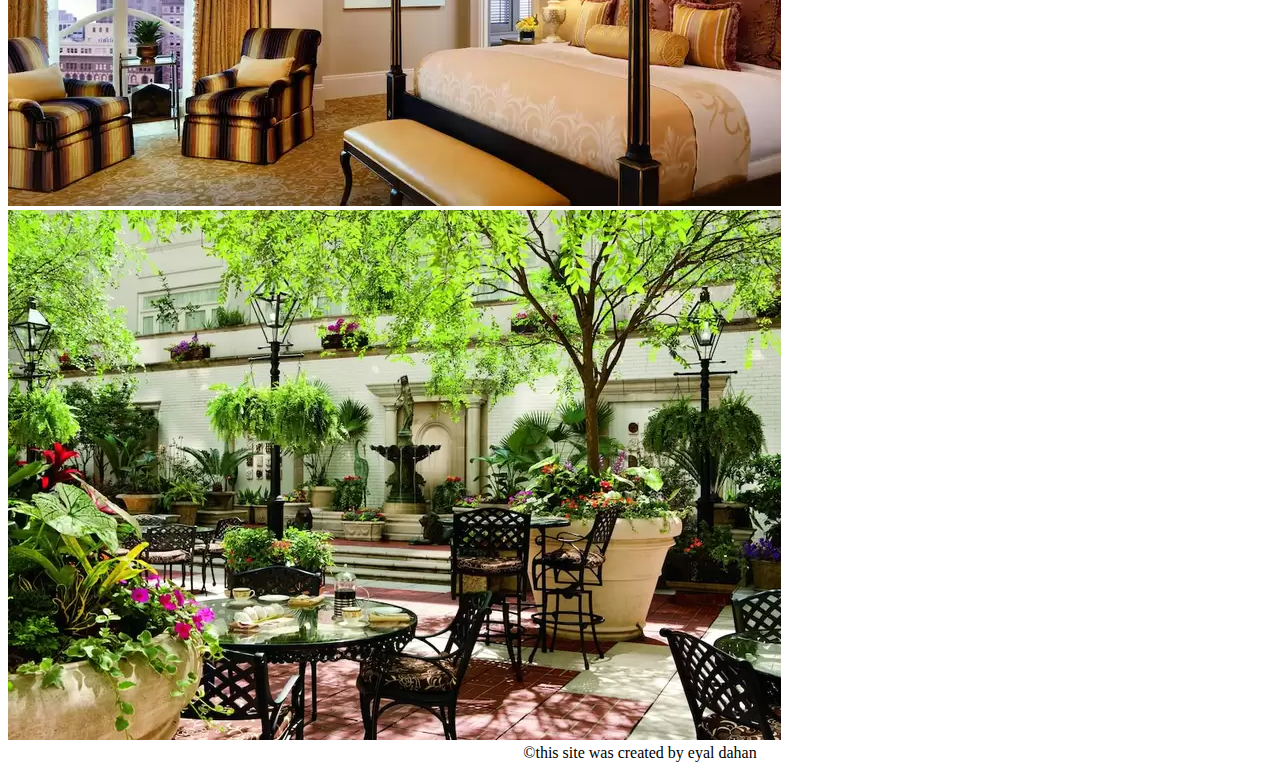
<file: Ritz.html>
<!DOCTYPE html>
<html lang="en">

<head>
    <meta charset="UTF-8">
    <meta name="viewport" content="width=device-width, initial-scale=1.0">
    <meta http-equiv="X-UA-Compatible" content="ie=edge">
    <link href="https://fonts.googleapis.com/css?family=Henny+Penny|Pattaya|Roboto&display=swap" rel="stylesheet">
    <link rel="stylesheet" href="css/nav.css">
    <style>

    </style>
    <title>Ritz Carlton</title>
</head>

<body>
    <div class="container">
        <div class="row">
            <div class="col-lg-12 col-sm-12">



                <div class="topnav" id="myTopnav">

                    <a href="index.html" class="active">Home</a>
                    <a href="about.html">About</a>
                    <a href="Media.html">Media</a>
                    <a href="Faq.html">FAQ</a>
                    <a href="Contact.html">Contact Us</a>
                    <a href="javascript:void(0);" class="icon" onclick="myFunction()">
                        <i> &#9776 </i>
                    </a>
                </div>
                <!---exst. css-->

                <section>
                    <div class="area area1">

                        <h1>The Ritz Carlton New Orleans</h1>
                        <P>The World renound ritz carlton sets out to
                            give you an home away from home atomosphere
                            while you enjoy the one of a kind Festival.
                            check our listing for more:
                        </p>


                    </div>
                    <div class="area area2">
                        <img src="images/banners/ritz/ritz1.jpg">
                        <img src="images/banners/ritz/ritz2.jpg">



                        <a href=""></a>
                    </div>
                    <div class="area area3">

                        <img src="images/banners/ritz/ritz3.jpg">
                        <img src="images/banners/ritz/ritz4.jpg">




                    </div>
                    <footer>
                        &copy;this site was created by eyal dahan
                    </footer>
                </section>
            </div>
        </div>
    </div>



    <script>
        function myFunction() {
            var x = document.getElementById(" myTopnav");
            if (x.className === "topnav") {
                x.className += " responsive";
            } else {
                x.className = "topnav";
            }
        }
    </script>
</body>

</html>
</file>
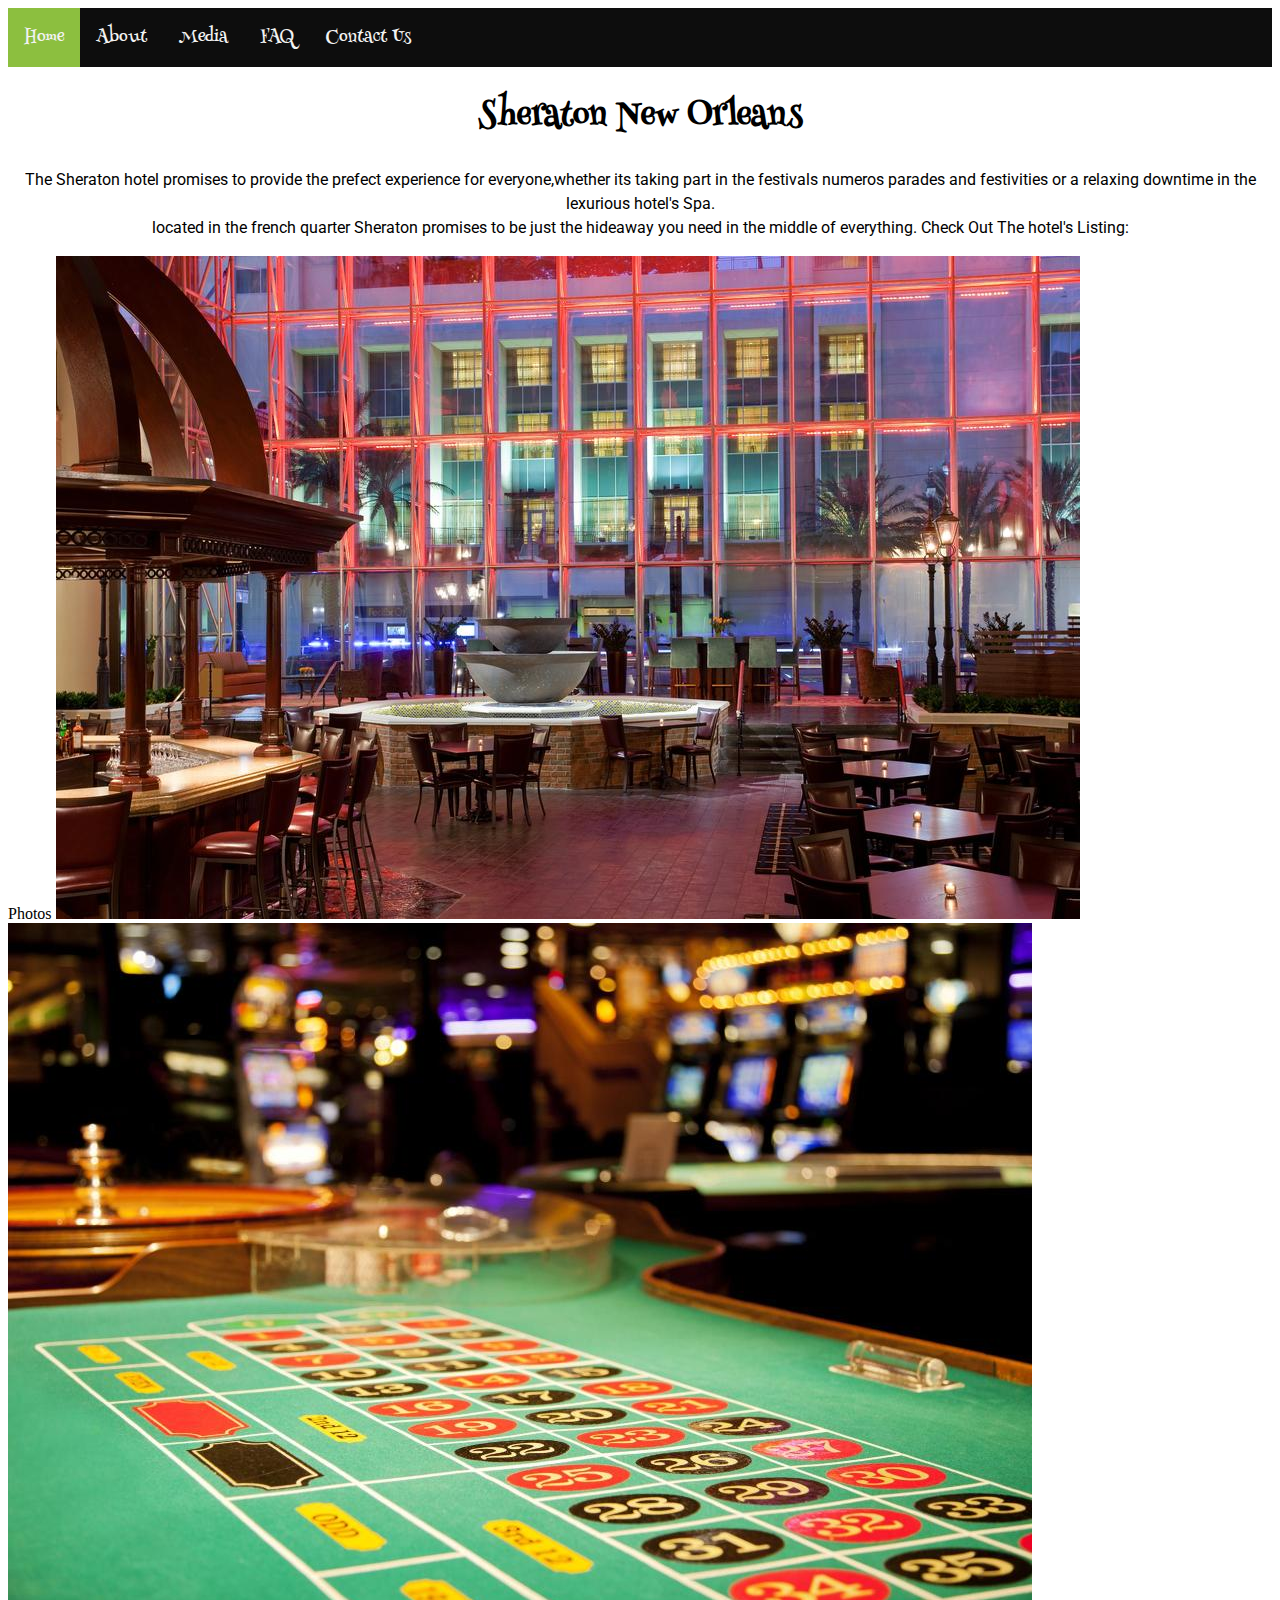
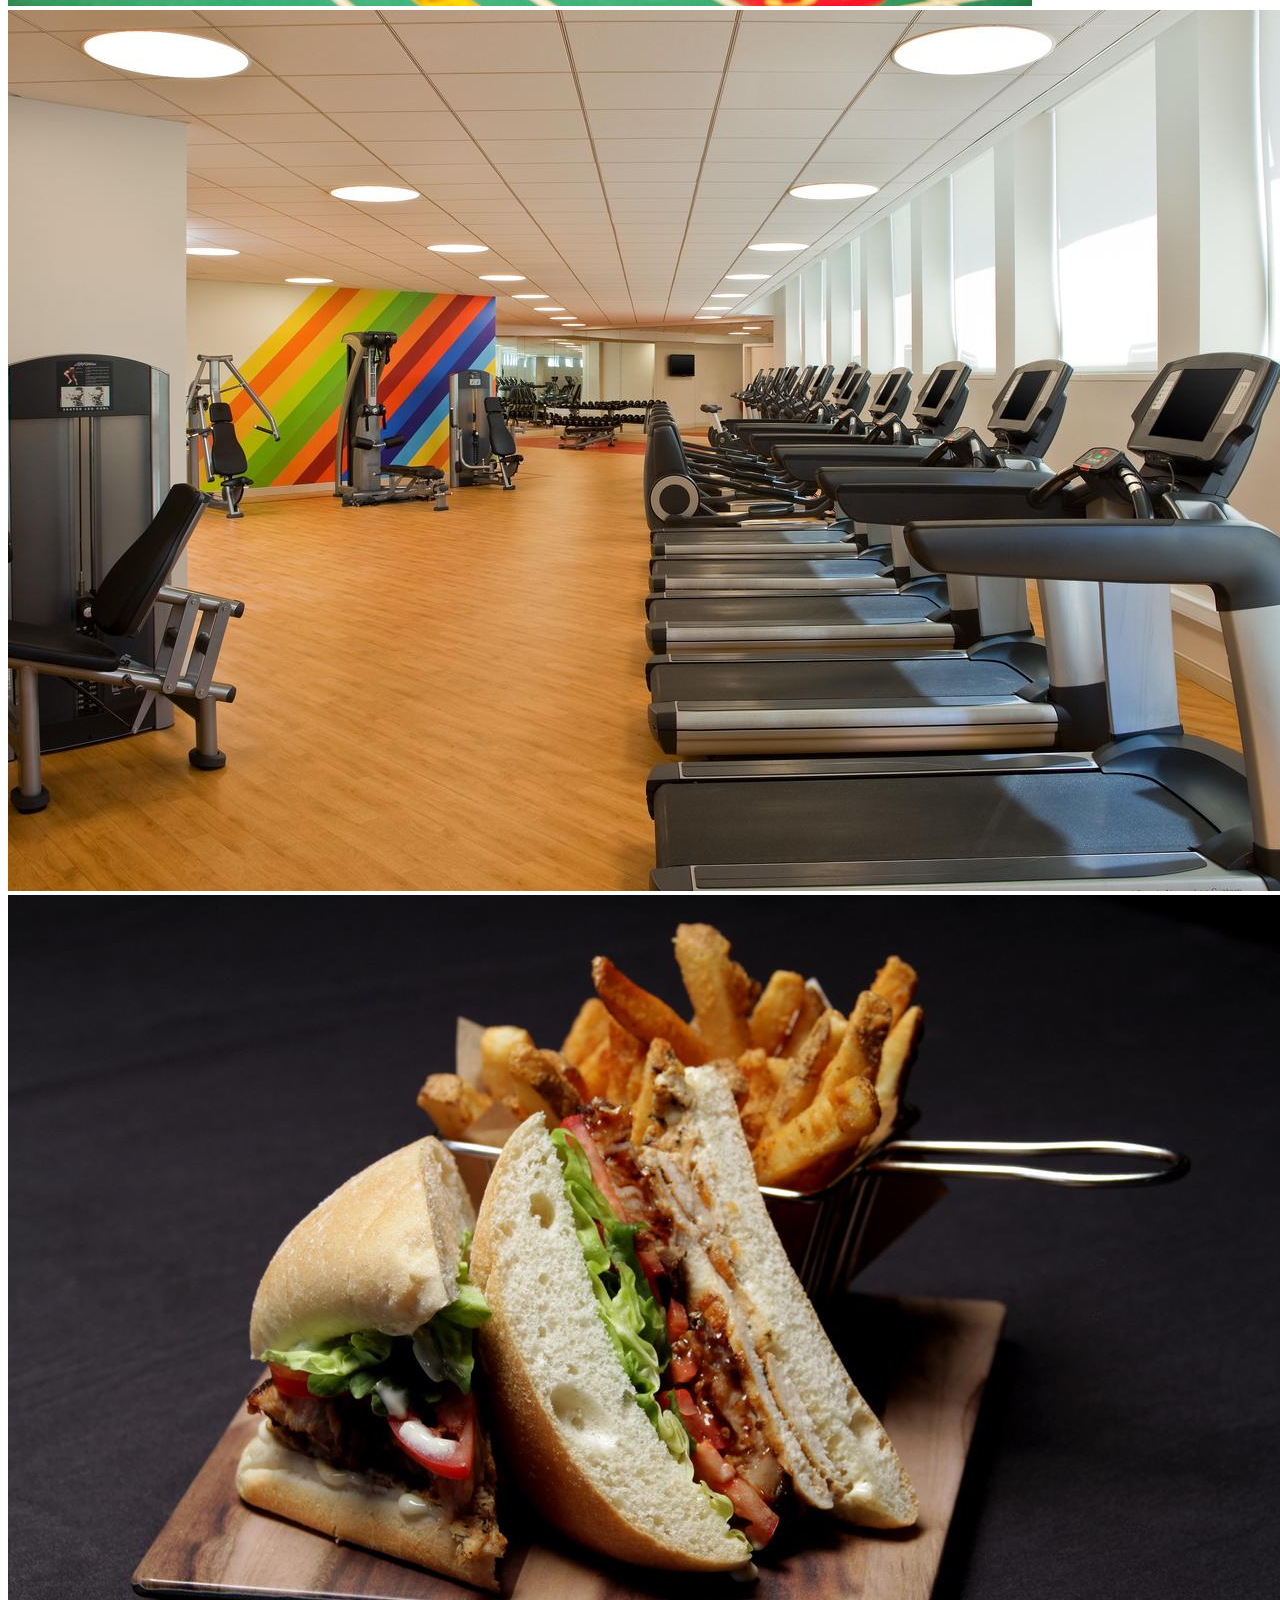
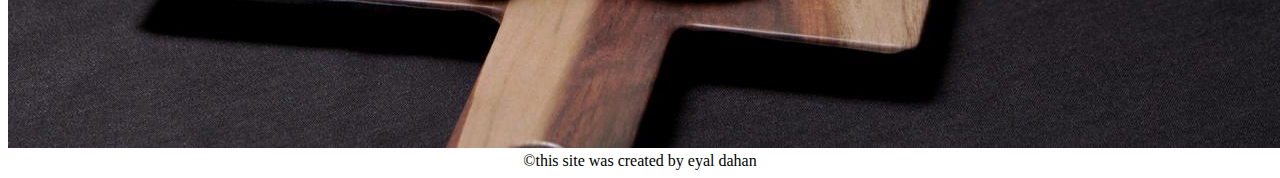
<file: SheratonNew.html>
<!DOCTYPE html>
<html lang="en">

<head>
    <meta charset="UTF-8">
    <meta name="viewport" content="width=device-width, initial-scale=1.0">
    <meta http-equiv="X-UA-Compatible" content="ie=edge">
    <link href="https://fonts.googleapis.com/css?family=Henny+Penny|Pattaya|Roboto&display=swap" rel="stylesheet">
    <link rel="stylesheet" href="css/nav.css">
    <style>

    </style>
    <title>Sheraton new Orleans</title>
</head>

<body>
    <div class="container">
        <div class="row">
            <div class="col-lg-12 col-sm-12">





                <div class="topnav" id="myTopnav">

                    <a href="index.html" class="active">Home</a>
                    <a href="about.html">About</a>
                    <a href="Media.html">Media</a>
                    <a href="Faq.html">FAQ</a>
                    <a href="Contact.html">Contact Us</a>
                    <a href="javascript:void(0);" class="icon" onclick="myFunction()">
                        <i> &#9776 </i>
                    </a>
                </div>

                <section>
                    <div class="area area1">
                        <h1>Sheraton New Orleans</h1>
                        <p>
                            The Sheraton hotel promises to provide
                            the prefect experience for everyone,whether its
                            taking part in the festivals numeros parades and festivities
                            or a relaxing downtime in the lexurious hotel's Spa.
                            <br>
                            located in the french quarter Sheraton promises
                            to be just the hideaway you need in the middle of everything.
                            Check Out The hotel's Listing:
                        </p>


                    </div>
                    <div class="area area2">Photos
                        <img src="images/banners/SheratonHotel/sheraton1.jpg">
                        <img src="images/banners/SheratonHotel/shera1.jpg">

                    </div>
                    <div class="area area3">



                        <img src="images/banners/SheratonHotel/shera3.jpg">
                        <img src="images/banners/SheratonHotel/shera4.jpg">




                    </div>
                    <footer>
                        &copy;this site was created by eyal dahan
                    </footer>
                </section>

            </div>
        </div>
    </div>




    <!---js nav-->
    <script>
        function myFunction() {
            var x = document.getElementById("myTopnav");
            if (x.className === "topnav") {
                x.className += " responsive";
            } else {
                x.className = "topnav";
            }
        }
    </script>
</body>

</html>
</file>
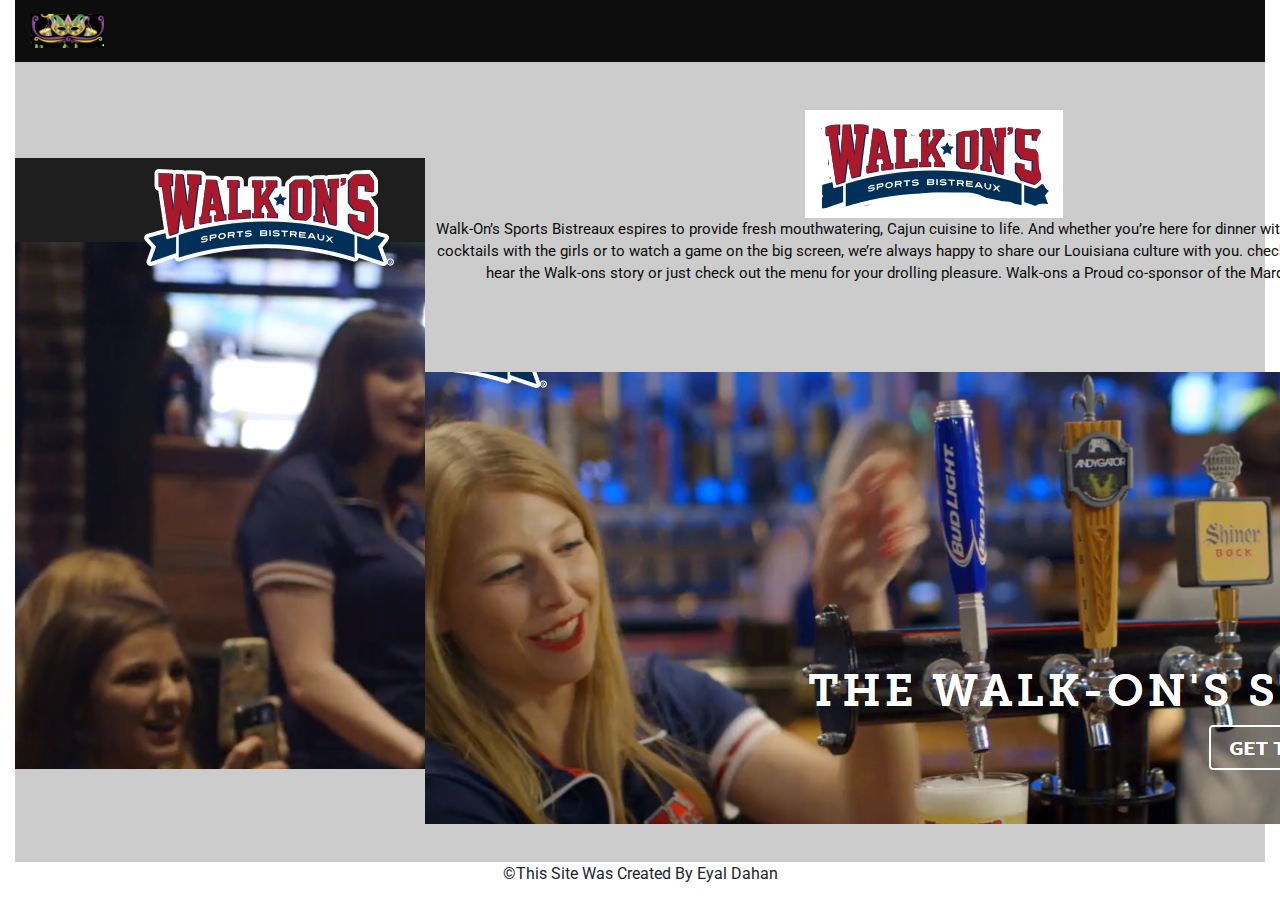
<file: walkonsBanner.html>
<!DOCTYPE html>
<html lang="en">

<head>
    <title>Wal</title>
    <meta charset="utf-8">
    <meta name="viewport" content="width=device-width, initial-scale=1, shrink-to-fit=no">
    <!-- Bootstrap CSS -->
    <link rel="stylesheet" href="https://stackpath.bootstrapcdn.com/bootstrap/4.3.1/css/bootstrap.min.css"
        integrity="sha384-ggOyR0iXCbMQv3Xipma34MD+dH/1fQ784/j6cY/iJTQUOhcWr7x9JvoRxT2MZw1T" crossorigin="anonymous">
    <!-- google fonts-->
    <link href="https://fonts.googleapis.com/css?family=Henny+Penny|Pattaya|Roboto&display=swap" rel="stylesheet">
    <!-- external css link-->

    <link rel="stylesheet" href="css/nav.css">
    <link rel="stylesheet" href="css/walkons.css">
    <style>

    </style>
</head>

<body>
    <div class="container-fluid">
        <div class="row">
            <div class="col-lg-12 col-sm-12">



                <!-- nav Bar-->
                <div class="topnav" id="myTopnav">


                    <a href="index.html"> <img src="images/banners/walkOns/tinyLogo.png">

                    </a>

                    <a href="javascript:void(0);" class="icon" onclick="myFunction()">
                        <i> &#9776 </i>
                    </a>
                </div>

                <section>

                    <div class="item item1">
                        <br>
                        <br>
                        <br>
                        <br>

                        <img src="images/banners/walkOns/walkons.png">
                    </div>
                    <div class="item item2">
                        <br>

                        <a href="https://walk-ons.com/">
                            <br>



                            <img src="images/banners/walkOns/walkonLink.png"></a>
                        <p>
                            Walk-On’s Sports Bistreaux espires to provide fresh mouthwatering, Cajun cuisine to life.
                            And whether you’re here for dinner with the family, date night, cocktails with the girls or
                            to watch a game on the big screen, we’re always happy to share our Louisiana culture with
                            you.
                            check our website below to hear the Walk-ons story or just check out the menu for your
                            drolling
                            pleasure.
                            Walk-ons a Proud co-sponsor of the Mardi Gras Festival.
                        </p>
                        <br>

                        <br>

                        <br>


                        <img src="images/banners/walkOns/walkonPic2.png">


                    </div>

                </section>

                <footer>
                    &copy;This Site Was Created By Eyal Dahan
                </footer>
            </div>
        </div>
    </div>


    <script>
        /* nav bar */
        function myFunction() {
            var x = document.getElementById("myTopnav");
            if (x.className === "topnav") {
                x.className += " responsive";
            } else {
                x.className = "topnav";
            }
        }
    </script>
</body>

</html>
</file>
<file: css/main.css>
* {
    margin: 0;
    padding: 0;

}

body {

    background-color: #9453a6;
}


section {

    width: 100%;
    margin: 0 auto;
    display: flex;
    flex-direction: row;
}

.area {

    text-align: center;
    flex-basis: 6.25rem;

}

.area1,
.area3 {
    flex-direction: row;


    flex-grow: 1;

}

.area2 {
    flex-direction: row;



    flex-grow: 4;

}





header,
p h1,
h2,
h3,
h5,
h6 {
    text-align: center;
    font-family: 'Pattaya', sans-serif;
}


#box,
#box2,
#box3,
#box4,
#box5,
#box6,
#box7,
#box8 {
    float: left;
    margin: 0;
    padding: 0;
    box-sizing: border-box;


    font-size: 11pt;
    font-family: 'Pattaya', sans-serif;
    text-align: justify;
    line-height: 1.5;
    background-color: #f2cc0f;
    color: #000;
    width: 200px;
    height: 200px;
    border-width: 5px;
    border-color: #8cbf3f;
    border-style: groove;
    box-sizing: border-box;

}

.boxi:hover {
    visibility: hidden;
}

img[src^="logo"] {
    width: 300px;
    height: 300px;
}


img {


    max-width: 100%;
    height: auto;
}



.iconi:hover {
    animation: slide 3s infinite;
}

@keyframes slide {
    0% {
        margin-left: 0;
        margin-top: 0;
    }

    25% {

        margin-right: 50px;
        margin-top: 0;
    }



    100% {
        margin-left: 0;
        margin-top: 0;
    }
}


.iconiz:hover {
    animation: slide 3s infinite;
}

@keyframes slide {
    0% {
        margin-left: 0;
        margin-top: 0;
    }

    25% {

        margin-right: 50px;
        margin-top: 0;
    }



    100% {
        margin-left: 0;
        margin-top: 0;
    }
}








@media screen and (max-width: 600px) {







    .notslider {
        visibility: hidden;
    }



    @media(max-width:600px) {


        img {
            max-width: 100%;

            height: auto;
        }

        .visibilty {
            visibility: hidden;
        }
    }


}
</file>
<file: css/nav.css>
/* iDentical through pages nav css*/

/* bgc nav js */
.topnav {
    background-color: #0d0d0d;
    overflow: hidden;
}

/* Style links in nav bar */
.topnav a {
    float: left;
    display: block;
    color: #f2f2f2;
    font-family: 'Henny Penny', cursive;
    text-align: right;
    padding: 14px 16px;
    text-decoration: none;
    font-size: 17px;
}

/* Change  colors  on hover */
.topnav a:hover {
    background-color: #9453a6;
    color: #0d0d0d;
}

/* an active class to highlight the current page */
.topnav a.active {
    background-color: #8cbf3f;
    color: #f2f2f2;
}

/* Hide the link that should opens/ closes nav on small screens */
.topnav .icon {
    display: none;
}


/* CSS FOR NAV END */


/* General*/
header,
h1,
h2,
h3,
h4 {
    text-decoration: none;
    text-align: center;
    font-family: 'Henny Penny', cursive;
}

.copy {

    text-align: center;
    letter-spacing: 2px;
}



p {
    line-height: 1.5;
    text-align: center;
    font-family: 'Roboto', sans-serif;
}

footer {
    text-align: center;
}


/* When the screen is less than 576 pixels wide, hide all links, and put "burger"*/
@media screen and (max-width: 576px) {

    body,
    img {
        max-width: 100%;
    }




    .topnav a:not(:last-child) {
        display: none;
    }

    .topnav a.icon {
        float: left;
        display: block;

    }





    .topnav.responsive {
        position: relative;
    }

    .topnav.responsive a.icon {
        position: absolute;
        right: 0;
        top: 0;
    }

    .topnav.responsive a {
        float: none;
        display: block;

        text-align: left;

    }


}
</file>
<file: css/about.css>
body {
    width: 100%;
    height: auto;
    background-color: #8cbf3f;



}

header,
h1,
h2,
h3,
h4 {
    text-align: center;
    font-size: 20pt;
    font-family: 'Henny Penny', cursive;
}

p {
    font-size: 12pt;
    line-height: 1.5;

    text-align: justify;

    font-family: 'Roboto', sans-serif;
}

img {
    max-width: 100%;
    height: auto;
}
</file>
<file: css/contact.css>
body {
  background-color: #8cbf3f;
}

header,
h1 {
  text-decoration-style: none;

  color: #f2cc0f;
}

h1:hover {
  color: #9453a6;
}

form,
.copy {
  color: #0d0d0d;
}

p {
  font-family: "Roboto", sans-serif;
}

.copy {
  text-align: center;
  letter-spacing: 2px;
}
::placeholder {
  opacity: 0;
}

.titlz {
  visibility: visible;
}

@media (max-width: 576px) {
  ::placeholder {
    opacity: 1;
  }
  .titlz {
    visibility: hidden;
  }
}
</file>
<file: css/deathMuseum.css>
p {
    color: #0d0d0d;
    text-align: center;
}

section {

    width: 100%;
    margin: 0 auto;
    display: flex;
    flex-direction: column;
}

.area {
    width: 100%;
    text-align: center;
    flex-basis: 25rem;
}

.area1 {

    flex-grow: 1;

}

.area2 {

    flex-grow: 2;

}

.area3 {

    flex-grow: 1;

}



img {
    max-width: 100;
    height: auto
}



footer {
    text-align: center;
}
</file>
<file: css/faq.css>
body {
    background-color: #f2cc07;
}

.panel-body {
    color: #0d0d0d;
    font-family: 'Roboto', sans-serif;
    font-size: 12pt;
    line-height: 1.5;

    text-align: justify;




}

/* questions font css*/
.txto {
    color: #9453a6;
    font-family: 'Henny Penny', cursive;

}

/* more questions font css*/
.txto2 {
    color: #f2f2f2;
    font-family: 'Pattaya', sans-serif;


}

a:hover {
    text-decoration-style: none;
}
</file>
<file: css/kidsMuse.css>
section {

    width: 100%;

    margin: 0 auto;
    display: flex;
    flex-direction: row;

}

.area {


    text-align: center;
    flex-basis: 6.25rem;
    height: 50rem;
}





.area1 {





    flex-grow: 1;

}


.area2 {






    flex-grow: 4;

}





.area3 {




    flex-grow: 1;

}






img {
    width: 300px;
    height: 270px;
    position: absolute;
    margin: 0 auto;



    transition: opacity 1s ease-in-out;
    ;
}

p {
    text-align: justify;
}

img {
    display: flex;
    flex-direction: row;
}

img.first:hover {
    opacity: 0;
}
</file>
<file: css/walkons.css>
header,
h1 {
    font-family: 'Henny Penny';
}

section {
    background-color: #cccccc;
    width: 100%;
    height: 800px;
    margin: 0 auto;
    display: flex;
    flex-direction: row;
}

.item {
    color: #f2f2f2;
    text-align: center;
    flex-basis: 100px;
}

.item1 {

    flex-grow: 1;
    order: 1;
}

.item2 {

    flex-grow: 3;
    order: 2;
}

p {
    color: #0d0d0d;
    font-size: 11pt;



}

a {
    text-decoration: none;
}
</file>
